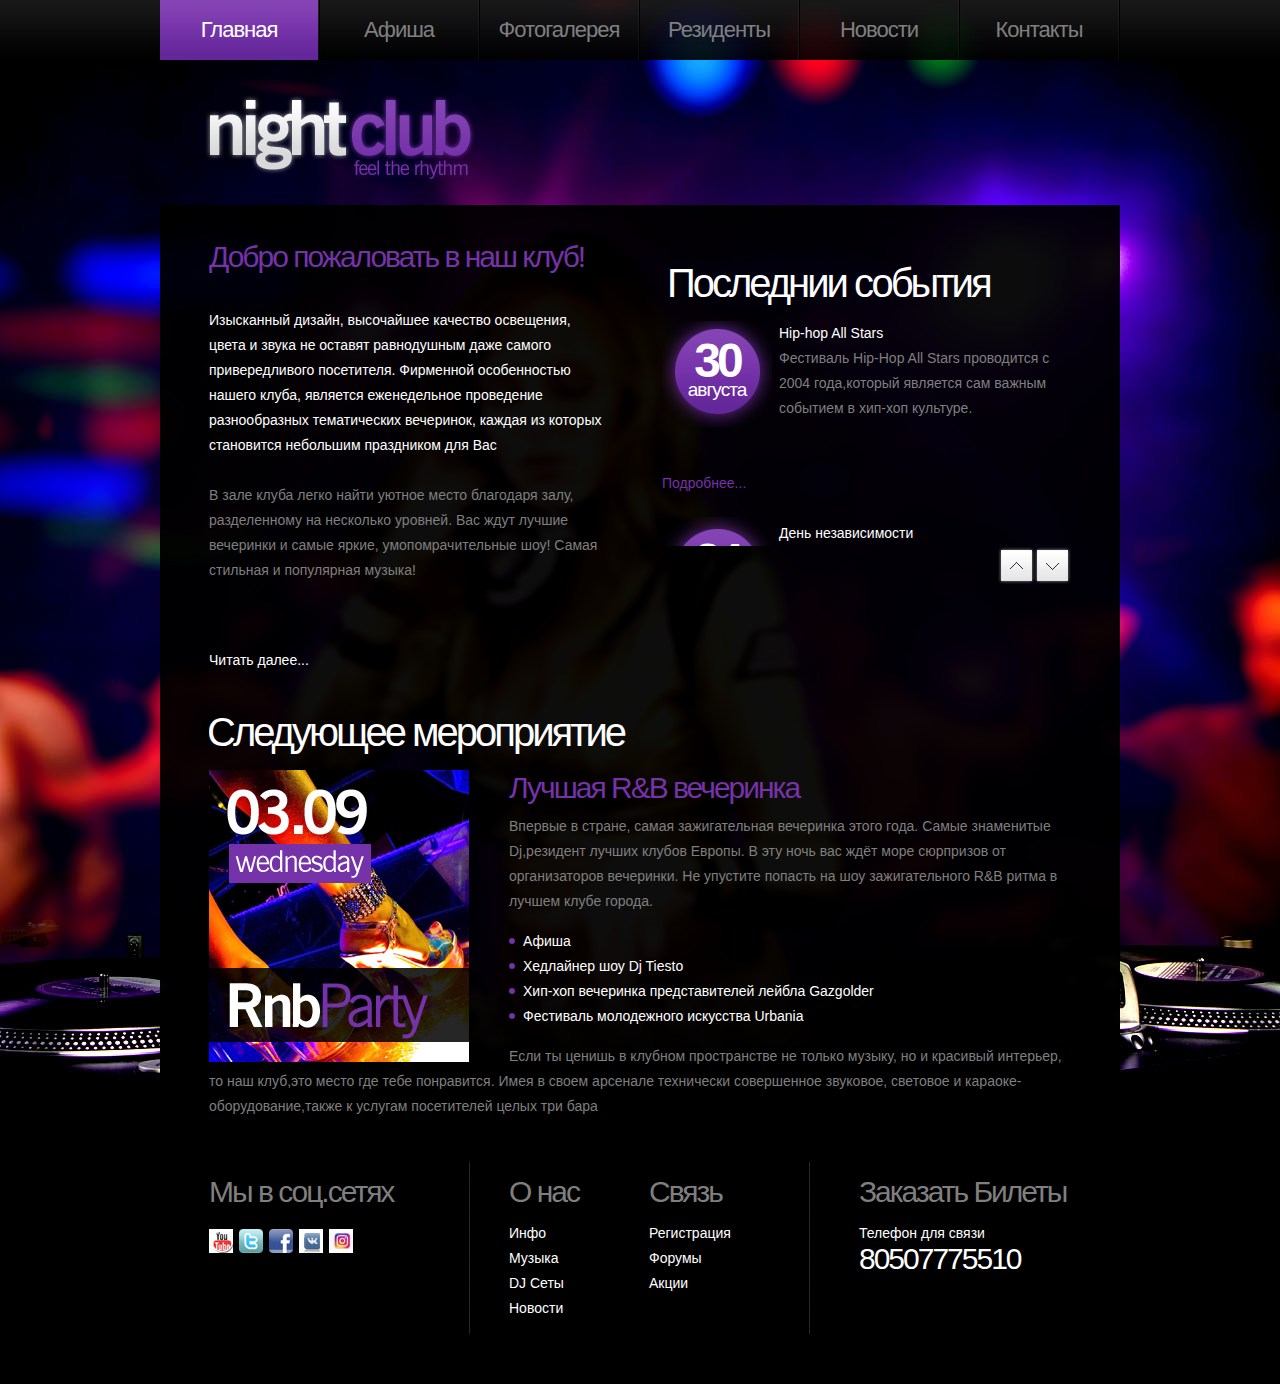
<file: index.html>
<!DOCTYPE html>
<html lang="en">
<head>
<title>Nightclub</title>
<meta charset="utf-8">
<link rel="stylesheet" href="css/reset.css" type="text/css" media="all">
<link rel="stylesheet" href="css/layout.css" type="text/css" media="all">
<link rel="stylesheet" href="css/style.css" type="text/css" media="all">
 <script src="js/jquery-1.6.js" ></script>
<script src="js/jcarousellite.js"></script>
<script src="js/jquery.easing.1.3.js"></script>
<script src="js/jquery.mousewheel.js"></script>
<script src="js/atooltip.jquery.js"></script>
<!--[if lt IE 9]>
<script src="js/html5.js"></script>
<link rel="stylesheet" href="css/ie.css" type="text/css" media="all">
<![endif]-->
</head>
<body id="page1">
<div class="bg1">
  <div class="main">
    <!--header -->
    <header>
      <nav>
        <ul id="menu">
          <li class="active"><a href="index.html">Главная</a></li>
          <li><a href="parties.html">Афиша</a></li>
          <li><a href="gallery.html">Фотогалерея</a></li>
          <li><a href="residents.html">Резиденты</a></li>
          <li><a href="news.html">Новости</a></li>
          <li><a href="contacts.html">Контакты</a></li>
        </ul>
      </nav>
      <h1><a href="index.html" id="logo">Nightclub feel the rhythm</a></h1>
    </header>
    <!--header end-->
    <div class="box">
      <!--content -->
      <article id="content">
        <div class="wrapper pad_bot1">
          <section class="col1">
            <h3 id="welcom">Добро пожаловать в наш клуб!</h3></p>
            <p class="color1">Изысканный дизайн, высочайшее качество освещения, цвета и звука не оставят равнодушным даже самого привередливого посетителя.
      Фирменной особенностью нашего клуба, является еженедельное проведение разнообразных тематических вечеринок, каждая из которых становится небольшим праздником для Вас</p>
            <p class="pad_bot1">В зале клуба легко найти уютное место благодаря залу, разделенному на несколько уровней.
               Вас ждут лучшие вечеринки и самые яркие, умопомрачительные шоу! Самая стильная и популярная музыка!
              <p class="all"> </p></p>
          <a href="#" class="link1" >Читать далее... </a> </section>
          <section class="col1 pad_left1">
            <h2> Последнии события</h2>
            <div id="gallery1">
              <ul>
                <li> <span class="dropcap_1">30<span>августа</span></span>
                  <p><span class="color1">Hip-hop All Stars</span><br>
                Фестиваль Hip-Hop All Stars проводится с 2004 года,который является сам важным событием в хип-хоп культуре.<br>
                  <p class="lk2"></p>
              <a href="#" class="link2">Подробнее...</a></p>
                </li>
                <li> <span class="dropcap_1">24<span>августа</span></span>
                  <p><span class="color1">День независимости</span><br>
                    Государственный праздник,который положил начало создания нового государства. <br>
                 <p class="lk3"></p>
                    <a href="#" class="link3" style="color:#7532a9">Подробнее...</a></p>
                </li>
              </ul>
            </div>
            <a href="#" class="next"></a> <a href="#" class="prev"></a> </section>
        </div>
        <div class="wrapper">
          <h2>Следующее мероприятие</h2>
          <div class="wrapper">
            <figure class="left marg_right1"><a href="#"><img src="images/banner1.jpg" alt=""></a></figure>
            <h3>Лучшая R&B вечеринка</h3>
         <p class="pad_bot1">Впервые в стране, самая зажигательная вечеринка этого года. Самые знаменитые Dj,резидент лучших клубов Европы.
            В эту ночь вас ждёт море сюрпризов от организаторов вечеринки. Не упустите попасть на шоу зажигательного R&B ритма в лучшем клубе города.</p>
            <ul class="list1 pad_bot1">
              <li><a href="parties.html">Афиша</a></li>
              <li><a href="https://www.tiesto.com/">Хедлайнер шоу Dj Tiesto</a></li>
              <li><a href="http://gazgolder.com/">Хип-хоп вечеринка представителей лейбла Gazgolder </a></li>
               <li><a href="#">Фестиваль молодежного искусства Urbania</a></li>

            </ul>
            <p> Если ты ценишь в клубном пространстве не только музыку, но и красивый интерьер, то наш клуб,это место где тебе понравится.
              Имея в своем арсенале технически совершенное звуковое, световое и караоке-оборудование,также к услугам посетителей целых три бара</p>
          </div>
        </div>
      </article>
      <!--content end-->
      <!--footer -->
      <footer>
        <div class="line1">
          <div class="line2 wrapper">
            <div class="icons">
              <h4>Мы в соц.сетях</h4>
              <ul id="icons">
                <li><a href="https://www.youtube.com/" class="normaltip"><img src="images/icons2.jpg" alt=""></a></li>
                <li><a href="https://twitter.com/" class="normaltip"><img src="images/icon3.jpg" alt=""></a></li>
                <li><a href="https://www.facebook.com/" class="normaltip"><img src="images/icon4.jpg" alt=""></a></li>
                <li><a href="https://vk.com/" class="normaltip"><img src="images/vk.jpg" alt=""></a></li>
                <li><a href="https://www.instagram.com/" class="normaltip"><img src="images/inst.jpg" alt=""></a></li>
              </ul>
              <!-- {%FOOTER_LINK} -->
            </div>
            <div class="info">
              <h4>О нас </h4>
              <ul>
                <li><a href="#">Инфо</a></li>
                <li><a href="#">Музыка</a></li>
                <li><a href="#">DJ Сеты</a></li>
                <li><a href="news.html">Новости</a></li>
              </ul>
            </div>
            <div class="info">
              <h4>Связь</h4>
              <ul>
                <li><a href="contacts.html">Регистрация</a></li>
                <li><a href="#">Форумы</a></li>
                <li><a href="#">Акции</a></li>
              </ul>
            </div>
            <div class="phone">
              <h4>Заказать Билеты</h4>
              <p>Телефон для связи<span>80507775510</span></p>
            </div>
          </div>
        </div>
      </footer>
      <!--footer end-->
    </div>
  </div>
</div>
<script>
  // javascript bilding  jCarouselLite
$(document).ready(function () {
    //gallery
    $("#gallery1").jCarouselLite({
        btnNext: ".next",
        btnPrev: ".prev",
        mouseWheel: true,
        vertical: true,
        circular: true,
        visible: 2,
        speed: 600,
        easing: 'easeOutCirc'
    });
})
$(function(){
    $(".link1").click(function() {
        $(".all").append('<p> Наше заведение являеться членом международной ассоциации ночных клубов и развлекательных центров !' +
      'Лучшие бармены - призеры международных чемпионатов барменского искусства. Изысканные настоящие восточные кальяны.</p>');
        return false;
    });
});
$(function(){
    $(".link1").click(function() {
        $(".link1").hide();
    });
});
$(function(){
    $(".link2").click(function() {
        $(".lk2").append('<p> В разные годы на фестивале выступали,группы Ю.Г.,Каста ' +
       ' Krec,Баста. Именно там перед большой публикой впервые выступили Рем Дигга и ОУ74.</p>');
        return false;
    });
});
$(function(){
    $(".link2").click(function() {
        $(".link2").hide();
    });
});

$(function(){
    $(".link3").click(function() {
        $(".lk3").append('<p> В День независимости традиционно проходит множество торжественных и массовых праздничных мероприятий</p>');
        return false;
    });
});
$(function(){
    $(".link3").click(function() {
        $(".link3").hide();
    });
});


</script>
</body>
</html>
</file>
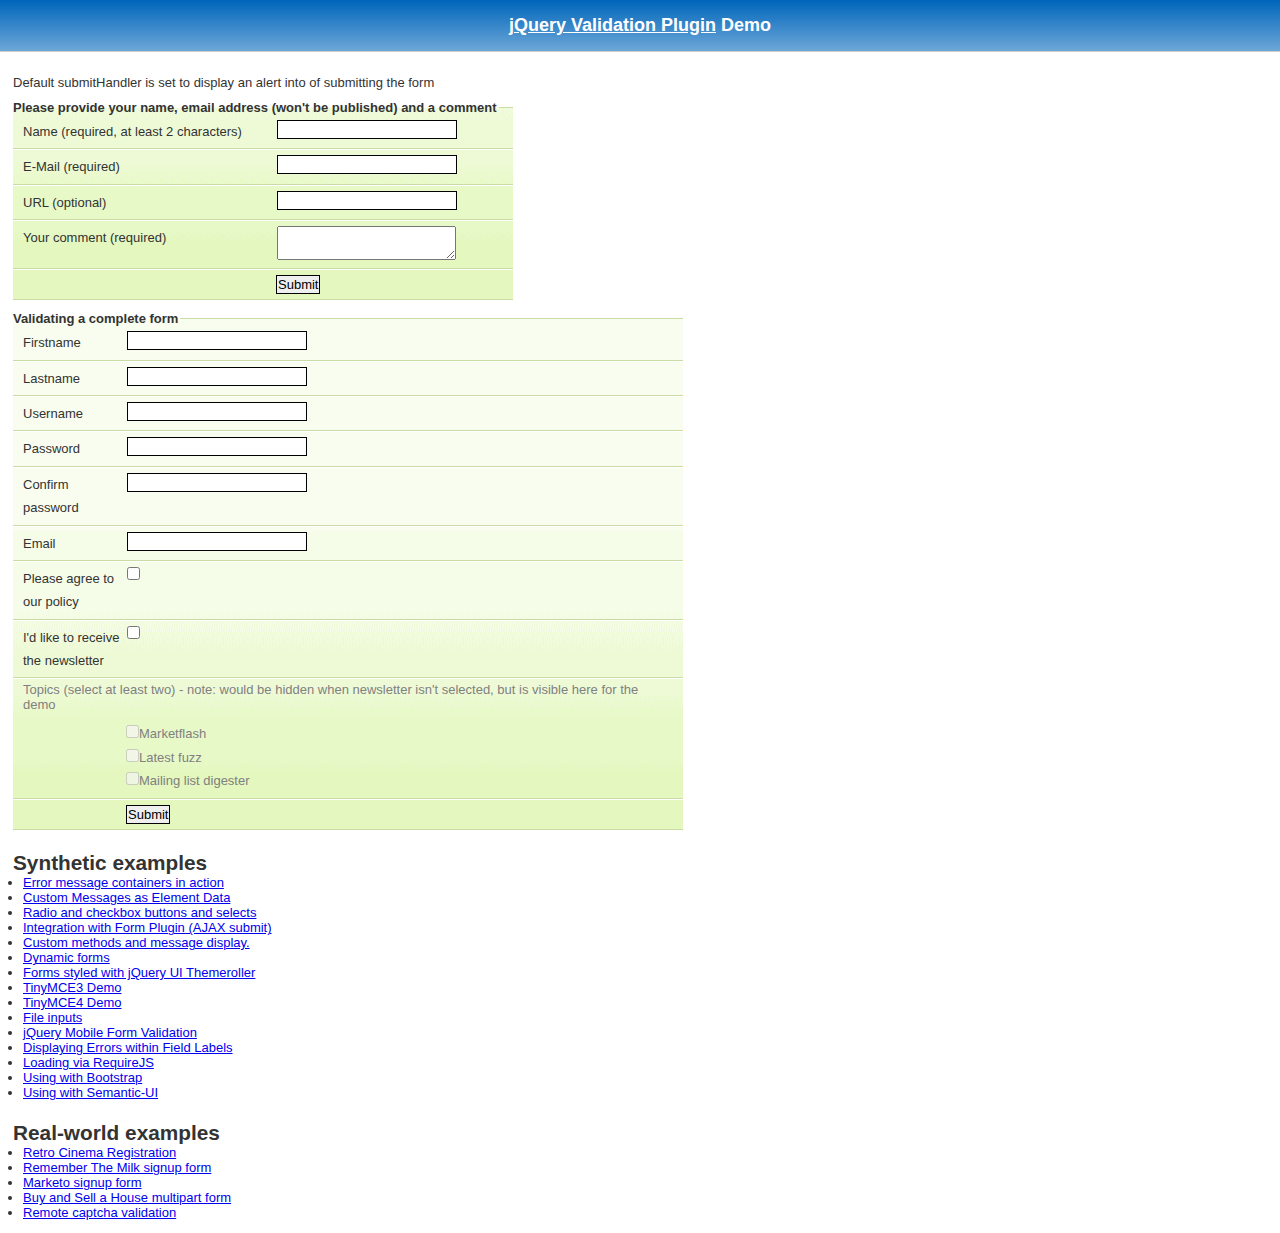
<file: public/demo/index.html>
<!DOCTYPE html>
<html lang="en">
<head>
	<meta charset="utf-8">
	<title>jQuery validation plug-in - main demo</title>
	<link rel="stylesheet" href="css/screen.css">
	<script src="../lib/jquery.js"></script>
	<script src="../dist/jquery.validate.js"></script>
	<script>
	$.validator.setDefaults({
		submitHandler: function() {
			alert("submitted!");
		}
	});

	$().ready(function() {
		// validate the comment form when it is submitted
		$("#commentForm").validate();

		// validate signup form on keyup and submit
		$("#signupForm").validate({
			rules: {
				firstname: "required",
				lastname: "required",
				username: {
					required: true,
					minlength: 2
				},
				password: {
					required: true,
					minlength: 5
				},
				confirm_password: {
					required: true,
					minlength: 5,
					equalTo: "#password"
				},
				email: {
					required: true,
					email: true
				},
				topic: {
					required: "#newsletter:checked",
					minlength: 2
				},
				agree: "required"
			},
			messages: {
				firstname: "Please enter your firstname",
				lastname: "Please enter your lastname",
				username: {
					required: "Please enter a username",
					minlength: "Your username must consist of at least 2 characters"
				},
				password: {
					required: "Please provide a password",
					minlength: "Your password must be at least 5 characters long"
				},
				confirm_password: {
					required: "Please provide a password",
					minlength: "Your password must be at least 5 characters long",
					equalTo: "Please enter the same password as above"
				},
				email: "Please enter a valid email address",
				agree: "Please accept our policy",
				topic: "Please select at least 2 topics"
			}
		});

		// propose username by combining first- and lastname
		$("#username").focus(function() {
			var firstname = $("#firstname").val();
			var lastname = $("#lastname").val();
			if (firstname && lastname && !this.value) {
				this.value = firstname + "." + lastname;
			}
		});

		//code to hide topic selection, disable for demo
		var newsletter = $("#newsletter");
		// newsletter topics are optional, hide at first
		var inital = newsletter.is(":checked");
		var topics = $("#newsletter_topics")[inital ? "removeClass" : "addClass"]("gray");
		var topicInputs = topics.find("input").attr("disabled", !inital);
		// show when newsletter is checked
		newsletter.click(function() {
			topics[this.checked ? "removeClass" : "addClass"]("gray");
			topicInputs.attr("disabled", !this.checked);
		});
	});
	</script>
	<style>
	#commentForm {
		width: 500px;
	}
	#commentForm label {
		width: 250px;
	}
	#commentForm label.error, #commentForm input.submit {
		margin-left: 253px;
	}
	#signupForm {
		width: 670px;
	}
	#signupForm label.error {
		margin-left: 10px;
		width: auto;
		display: inline;
	}
	#newsletter_topics label.error {
		display: none;
		margin-left: 103px;
	}
	</style>
</head>
<body>
<h1 id="banner"><a href="http://jqueryvalidation.org/">jQuery Validation Plugin</a> Demo</h1>
<div id="main">
	<p>Default submitHandler is set to display an alert into of submitting the form</p>
	<form class="cmxform" id="commentForm" method="get" action="">
		<fieldset>
			<legend>Please provide your name, email address (won't be published) and a comment</legend>
			<p>
				<label for="cname">Name (required, at least 2 characters)</label>
				<input id="cname" name="name" minlength="2" type="text" required>
			</p>
			<p>
				<label for="cemail">E-Mail (required)</label>
				<input id="cemail" type="email" name="email" required>
			</p>
			<p>
				<label for="curl">URL (optional)</label>
				<input id="curl" type="url" name="url">
			</p>
			<p>
				<label for="ccomment">Your comment (required)</label>
				<textarea id="ccomment" name="comment" required></textarea>
			</p>
			<p>
				<input class="submit" type="submit" value="Submit">
			</p>
		</fieldset>
	</form>
	<form class="cmxform" id="signupForm" method="get" action="">
		<fieldset>
			<legend>Validating a complete form</legend>
			<p>
				<label for="firstname">Firstname</label>
				<input id="firstname" name="firstname" type="text">
			</p>
			<p>
				<label for="lastname">Lastname</label>
				<input id="lastname" name="lastname" type="text">
			</p>
			<p>
				<label for="username">Username</label>
				<input id="username" name="username" type="text">
			</p>
			<p>
				<label for="password">Password</label>
				<input id="password" name="password" type="password">
			</p>
			<p>
				<label for="confirm_password">Confirm password</label>
				<input id="confirm_password" name="confirm_password" type="password">
			</p>
			<p>
				<label for="email">Email</label>
				<input id="email" name="email" type="email">
			</p>
			<p>
				<label for="agree">Please agree to our policy</label>
				<input type="checkbox" class="checkbox" id="agree" name="agree">
			</p>
			<p>
				<label for="newsletter">I'd like to receive the newsletter</label>
				<input type="checkbox" class="checkbox" id="newsletter" name="newsletter">
			</p>
			<fieldset id="newsletter_topics">
				<legend>Topics (select at least two) - note: would be hidden when newsletter isn't selected, but is visible here for the demo</legend>
				<label for="topic_marketflash">
					<input type="checkbox" id="topic_marketflash" value="marketflash" name="topic">Marketflash
				</label>
				<label for="topic_fuzz">
					<input type="checkbox" id="topic_fuzz" value="fuzz" name="topic">Latest fuzz
				</label>
				<label for="topic_digester">
					<input type="checkbox" id="topic_digester" value="digester" name="topic">Mailing list digester
				</label>
				<label for="topic" class="error">Please select at least two topics you'd like to receive.</label>
			</fieldset>
			<p>
				<input class="submit" type="submit" value="Submit">
			</p>
		</fieldset>
	</form>
	<h3>Synthetic examples</h3>
	<ul>
		<li><a href="errorcontainer-demo.html">Error message containers in action</a>
		</li>
		<li><a href="custom-messages-data-demo.html">Custom Messages as Element Data</a>
		</li>
		<li><a href="radio-checkbox-select-demo.html">Radio and checkbox buttons and selects</a>
		</li>
		<li><a href="ajaxSubmit-integration-demo.html">Integration with Form Plugin (AJAX submit)</a>
		</li>
		<li><a href="custom-methods-demo.html">Custom methods and message display.</a>
		</li>
		<li><a href="dynamic-totals.html">Dynamic forms</a>
		</li>
		<li><a href="themerollered.html">Forms styled with jQuery UI Themeroller</a>
		</li>
		<li><a href="tinymce/">TinyMCE3 Demo</a>
		</li>
		<li><a href="tinymce4/">TinyMCE4 Demo</a>
		</li>
		<li><a href="file_input.html">File inputs</a>
		</li>
		<li><a href="jquerymobile.html">jQuery Mobile Form Validation</a>
		</li>
		<li><a href="errors-within-labels.html">Displaying Errors within Field Labels</a>
		</li>
		<li><a href="requirejs/index.html">Loading via RequireJS</a>
		</li>
		<li><a href="bootstrap/index.html">Using with Bootstrap</a>
		</li>
		<li><a href="semantic-ui/index.html">Using with Semantic-UI</a>
		</li>
	</ul>
	<h3>Real-world examples</h3>
	<ul>
		<li><a href="cinema/">Retro Cinema Registration</a></li>
		<li><a href="milk/">Remember The Milk signup form</a></li>
		<li><a href="marketo/">Marketo signup form</a></li>
		<li><a href="multipart/">Buy and Sell a House multipart form</a></li>
		<li><a href="captcha/">Remote captcha validation</a></li>
	</ul>
</div>
</body>
</html>
</file>
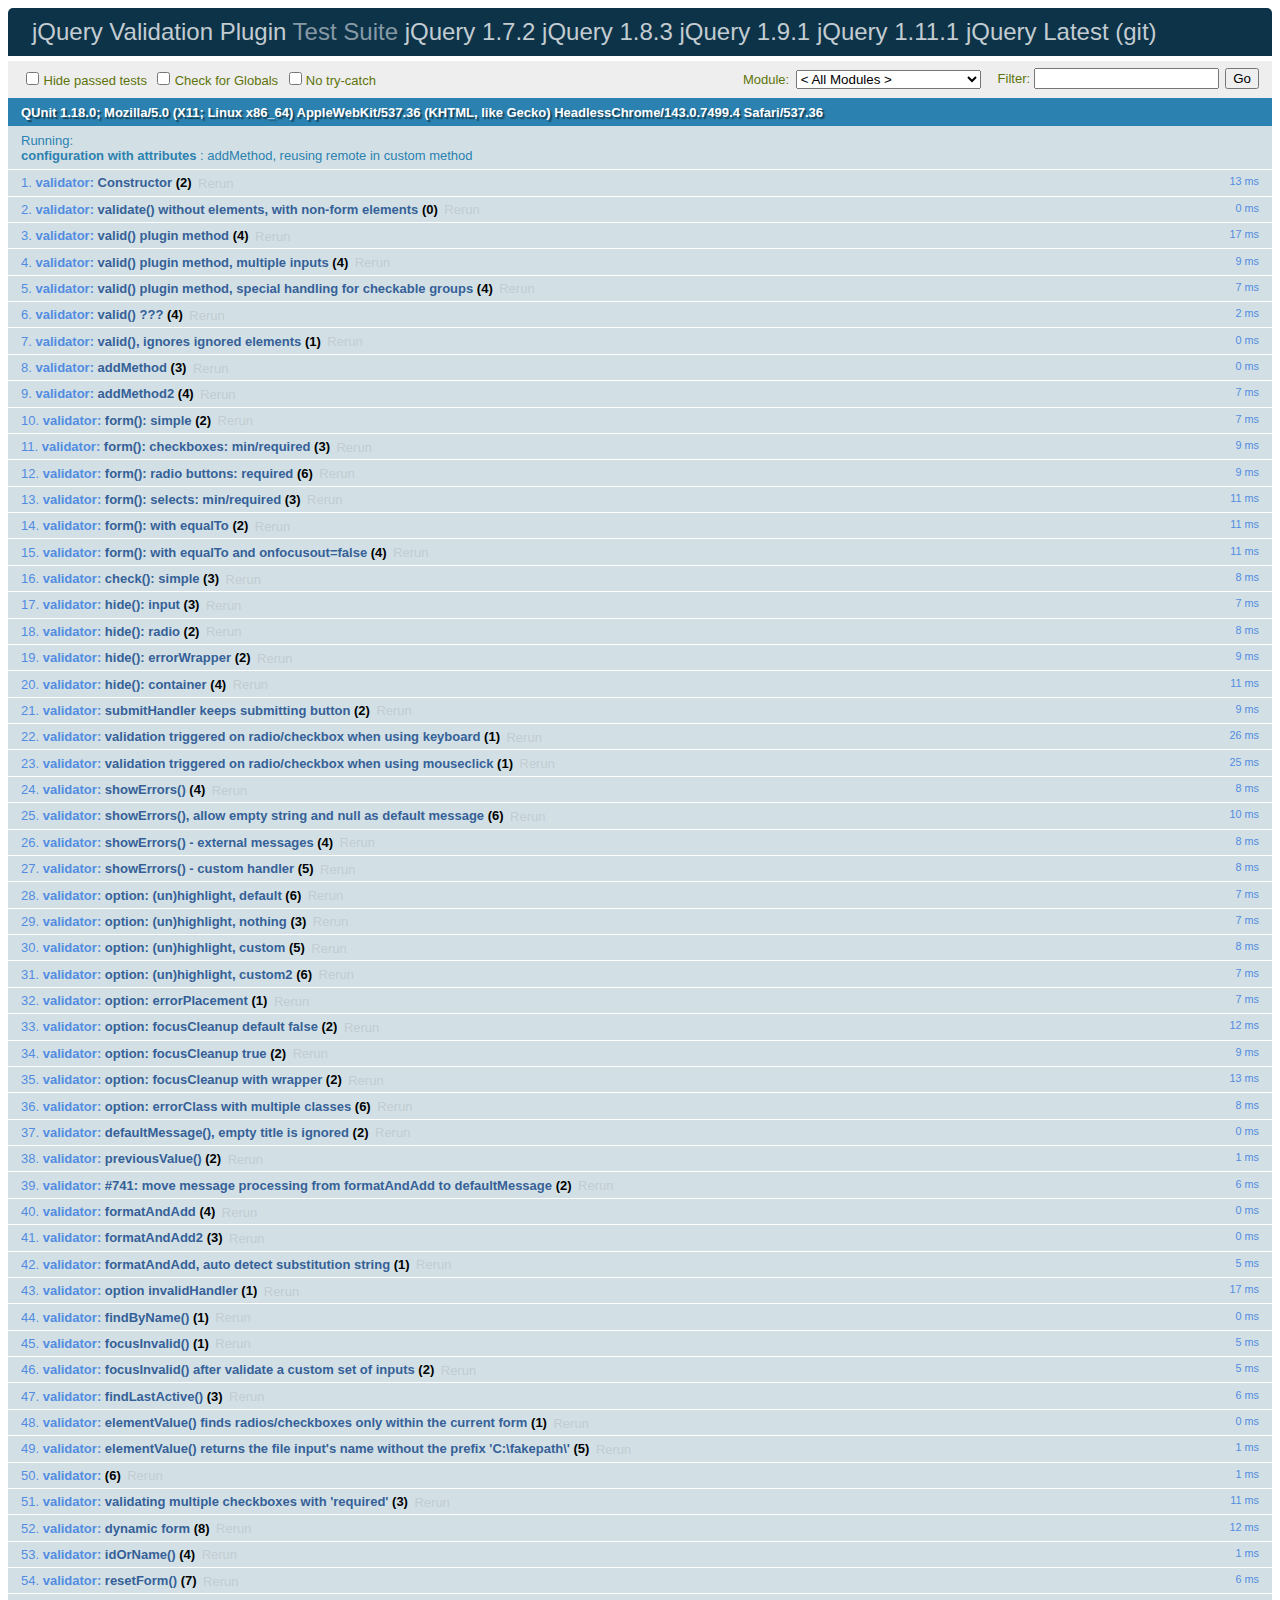
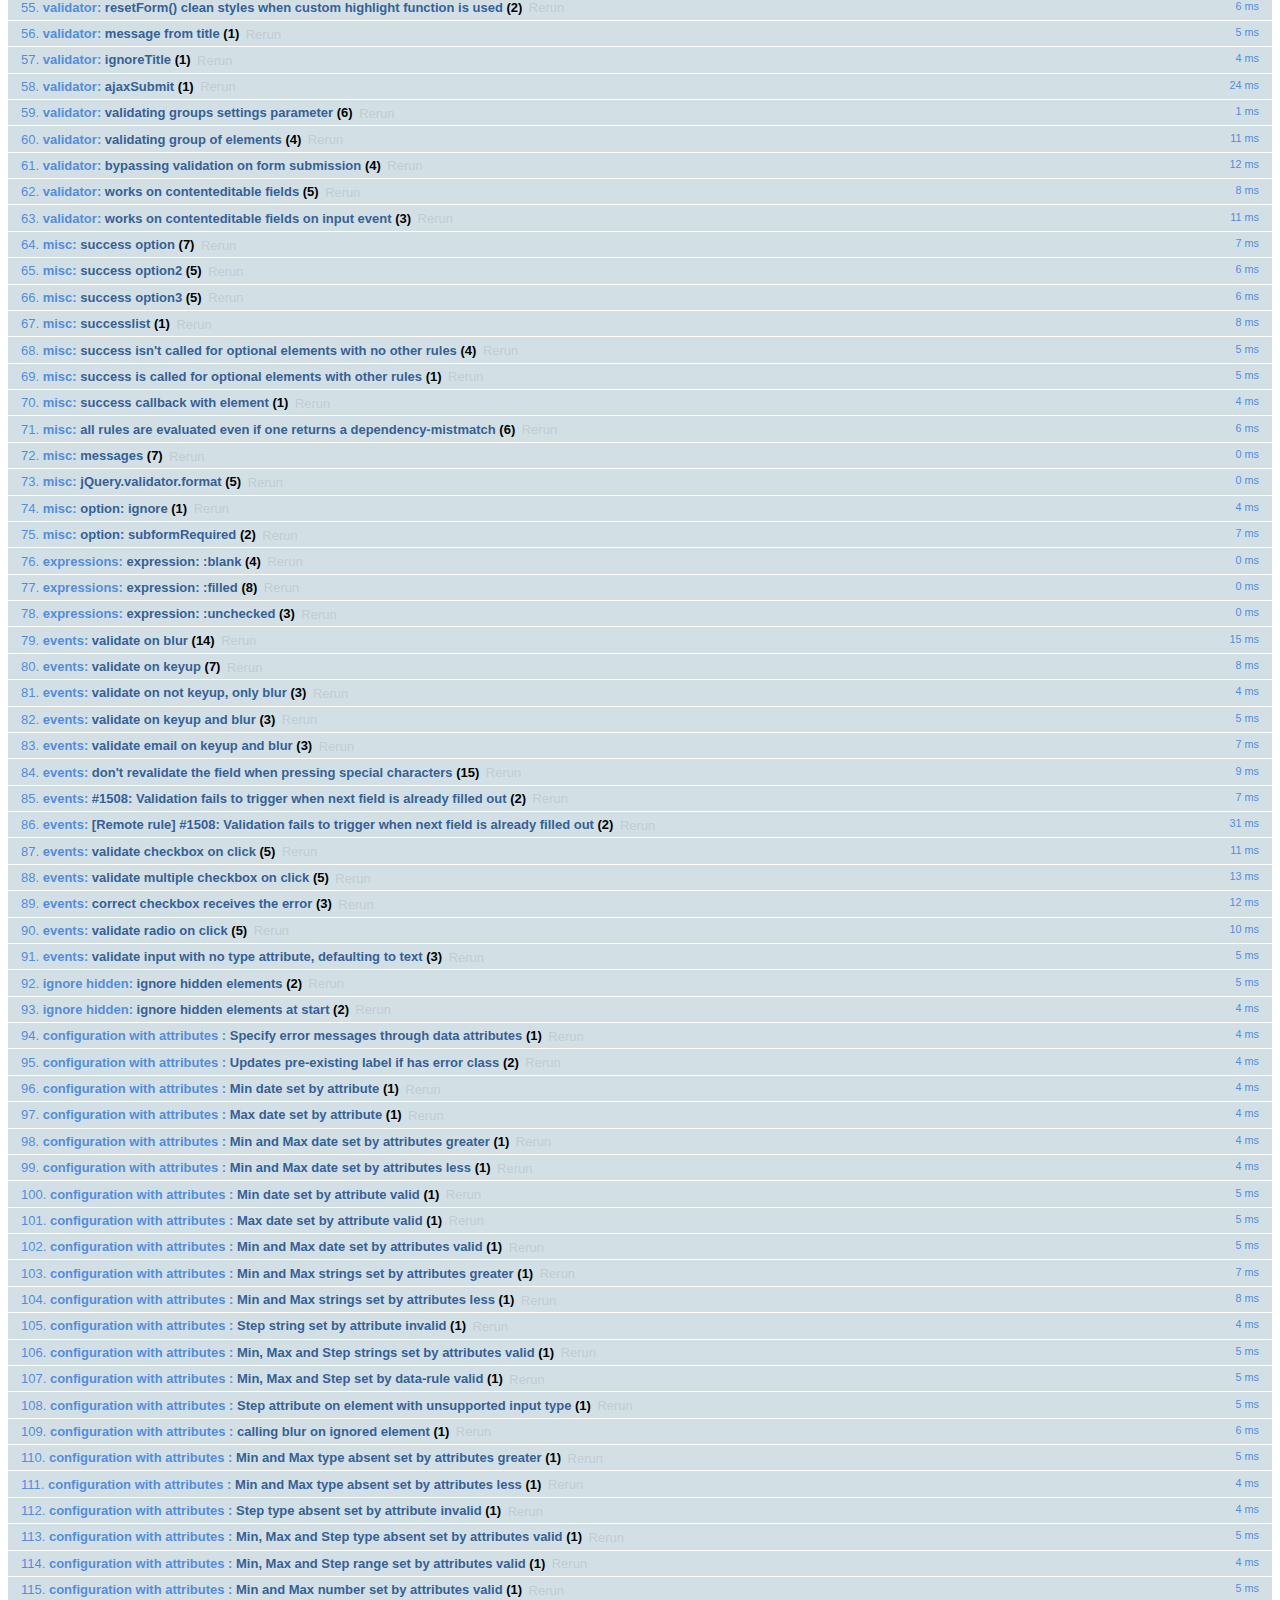
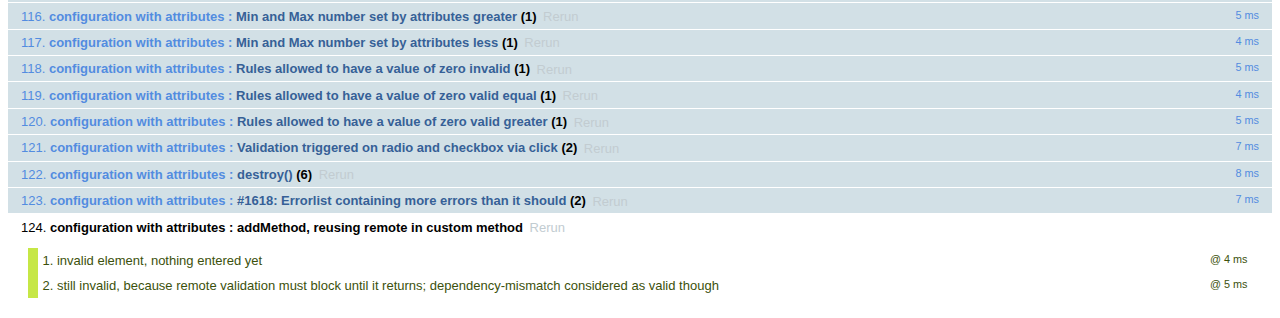
<file: public/test/index.html>
<!DOCTYPE html>
<html id="html">
<head>
	<meta charset="utf-8">
	<title>jQuery - Validation Test Suite</title>
	<link rel="stylesheet" href="qunit/qunit.css">
	<script src="../lib/jquery.js"></script>
	<script src="../lib/jquery.simulate.js"></script>
	<script src="../lib/jquery.form.js"></script>
	<script src="qunit/qunit.js"></script>
	<script src="../lib/jquery.mockjax.js"></script>
	<script src="../dist/jquery.validate.js"></script>
	<script src="../dist/additional-methods.js"></script>
	<script src="test.js"></script>
	<script src="rules.js"></script>
	<script src="messages.js"></script>
	<script src="methods.js"></script>
	<script src="additional/creditcard.js"></script>
	<script src="aria.js"></script>
	<script src="error-placement.js"></script>
</head>
<body id="body">
<h1 id="qunit-header">
	<a href="http://jqueryvalidation.org/">jQuery Validation Plugin</a> Test Suite
	<a href="?jquery=1.7.2">jQuery 1.7.2</a>
	<a href="?jquery=1.8.3">jQuery 1.8.3</a>
	<a href="?jquery=1.9.1">jQuery 1.9.1</a>
	<a href="?jquery=1.11.1">jQuery 1.11.1</a>
	<a href="?jquery=git">jQuery Latest (git)</a>
</h1>
<div>
</div>
<h2 id="qunit-banner"></h2>
<div id="qunit-testrunner-toolbar"></div>
<h2 id="qunit-userAgent"></h2>
<ol id="qunit-tests"></ol>
<!-- Test HTML -->
<div id="other" style="display:none;">
	<input type="password" name="pw1" id="pw1" value="engfeh">
	<input type="password" name="pw2" id="pw2" value="">
</div>
<div id="qunit-fixture">
	<p id="firstp">See <a id="simon1" href="http://simon.incutio.com/archive/2003/03/25/#getElementsBySelector" rel="bookmark">this blog entry</a> for more information.</p>
	<p id="ap">
		Here are some links in a normal paragraph: <a id="google" href="http://www.google.com/" title="Google!">Google</a>,
		<a id="groups" href="http://groups.google.com/">Google Groups</a>. This link has
		<code><a href="#" id="anchor1">class="blog"</a>
		</code>:
		<a href="http://diveintomark.org/" class="blog" hreflang="en" id="mark">diveintomark</a>
	</p>
	<div id="foo">
		<p id="sndp">Everything inside the red border is inside a div with
			<code>id="foo"</code>.</p>
		<p lang="en" id="en">This is a normal link: <a id="yahoo" href="http://www.yahoo.com/" class="blogTest">Yahoo</a>
		</p>
		<p id="sap">This link has
			<code><a href="#2" id="anchor2">class="blog"</a>
			</code>: <a href="http://simon.incutio.com/" class="blog link" id="simon">Simon Willison's Weblog</a>
		</p>
	</div>
	<p id="first">Try them out:</p>
	<ul id="firstUL"></ul>
	<ol id="empty"></ol>
	<form id="testForm1">
		<input type="text" data-rule-required="true" data-rule-minlength="2" title="buga" name="firstname" id="firstname">
		<label id="errorFirstname" for="firstname" class="error">error for firstname</label>
		<input type="text" data-rule-required="true" title="buga" name="lastname" id="lastname">
		<input type="text" data-rule-required="true" title="something" name="something" id="something" value="something">
	</form>
	<form id="testForm1clean">
		<input title="buga" name="firstnamec" id="firstnamec">
		<label id="errorFirstnamec" for="firstnamec" class="error">error for firstname</label>
		<input title="buga" name="lastname" id="lastnamec">
		<input name="username" id="usernamec">
		<input id="urlc" type="text" name="urlc">
	</form>
	<form id="userForm">
		<input type="text" data-rule-required="true" name="username" id="username">
		<input type="submit" name="submitButton" value="submitButtonValue">
	</form>
	<form id="signupForm" action="form.php">
		<input id="user" name="user" title="Please enter your username (at least 3 characters)" data-rule-required="true" data-rule-minlength="3">
		<input type="password" name="password" id="password" data-rule-required="true" data-rule-minlength="5">
	</form>
	<form id="testForm2">
		<input data-rule-required="true" type="radio" name="agree" id="agb">
		<label for="agree" id="agreeLabel" class="xerror">error for agb</label>
	</form>
	<form id="testForm3">
		<select data-rule-required="true" name="meal" id="meal">
			<option value="">Please select...</option>
			<option value="1">Food</option>
			<option value="2">Milk</option>
		</select>
	</form>
	<div class="error" id="errorContainer">
		<ul>
			<li class="error" id="errorWrapper">
				<label for="meal" id="mealLabel" class="error">error for meal</label>
			</li>
		</ul>
	</div>
	<form id="testForm4">
		<input data-rule-foo="true" name="f1" id="f1">
		<input data-rule-bar="true" name="f2" id="f2">
	</form>
	<form id="testForm5">
		<input data-rule-equalto="#x2" value="x" name="x1" id="x1">
		<input data-rule-equalto="#x1" value="y" name="x2" id="x2">
	</form>
	<form id="testForm6">
		<input data-rule-required="true" data-rule-minlength="2" type="checkbox" name="check" id="form6check1">
		<input type="checkbox" name="check" id="form6check2">
	</form>
	<form id="testForm7">
		<select data-rule-required="true" data-rule-minlength="2" name="selectf7" id="selectf7" multiple="multiple">
			<option id="optionxa" value="0">0</option>
			<option id="optionxb" value="1">1</option>
			<option id="optionxc" value="2">2</option>
			<option id="optionxd" value="3">3</option>
		</select>
	</form>
	<form id="dateRangeForm">
		<input id="fromDate" name="fromDate" class="requiredDateRange" value="x">
		<input id="toDate" name="toDate" class="requiredDateRange" value="y">
		<span class="errorContainer"></span>
	</form>
	<form id="testForm8">
		<input id="form8input" data-rule-required="true" data-rule-number="true" data-rule-rangelength="2,8" name="abc">
		<input type="radio" name="radio1">
	</form>
	<form id="testForm9">
		<input id="testEmail9" data-rule-required="true" data-rule-email="true" data-msg-required="required" data-msg-email="email">
		<input id="testGeneric9" data-rule-required="true" data-rule-email="true" data-msg="generic" data-msg-email="email">
	</form>
	<form id="testForm10">
		<input type="radio" name="testForm10Radio" value="1" id="testForm10Radio1">
		<input type="radio" name="testForm10Radio" value="2" id="testForm10Radio2">
	</form>
	<form id="testForm11">
		<!-- HTML5 -->
		<input required type="text" name="testForm11Text" id="testForm11text1">
	</form>
	<form id="testForm12">
		<!-- empty "type" attribute -->
		<input name="testForm12text" id="testForm12text" data-rule-required="true">
	</form>
	<form id="testForm13">
		<select id="cars-select" name="cars" title="Please select at least two cars, but no more than three" required rangelength="[2,3]" multiple="multiple">
			<option value="m_sl">Mercedes SL</option>
			<option value="o_c">Opel Corsa</option>
			<option value="vw_p">VW Polo</option>
			<option value="t_s">Titanic Skoda</option>
		</select>
	</form>
	<form id="testForm14">
		<!-- test existing "label" error holder -->
		<input name="testForm14text" id="testForm14text" data-rule-required="true" data-msg="required">
		<label for="testForm14text" class="error"></label>
	</form>
	<form id="testForm16">
		<!-- test existing "label" attribute -->
		<input name="testForm16text" id="testForm16text" data-rule-required="true" data-msg="missing">
		<label for="testForm16text" class="title">Field Label</label>
	</form>
	<form id="testForm15">
		<!-- test existing non-label error holder -->
		<input name="testForm15text" id="testForm15text" data-rule-required="true" data-msg="required" aria-describedby="testForm15text-error">
		<span id="testForm15text-error" class="error"></span>
	</form>
	<form id="testForm17">
		<!-- test existing non-error aria-describedby -->
		<label for="testForm17text">My Label</label>
		<input name="testForm17text" id="testForm17text" data-rule-required="true" data-msg="required" aria-describedby="testForm17text-description">
		<span id="testForm17text-description">This is where you enter your data</span>
	</form>
	<form id="testForm18">
		<!-- test id/name containing brackets -->
		<input name="testForm18[text]" id="testForm18[text]" required>
	</form>
	<form id="testForm19">
		<!-- test id/name containing $ -->
		<input name="testForm19$text" id="testForm19$text" required>
	</form>
	<form id="dataMessages">
		<input name="dataMessagesName" id="dataMessagesName" class="required" data-msg-required="You must enter a value here">
	</form>
	<div id="simplecontainer">
		<h3></h3>
	</div>
	<div id="container" style="min-height:1px"></div>
	<ol id="labelcontainer"></ol>
	<form id="elementsOrder">
		<select class="required" name="order1" id="order1">
			<option value="">none</option>
		</select>
		<input class="required" name="order2" id="order2">
		<input class="required" name="order3" type="checkbox" id="order3">
		<input class="required" name="order4" id="order4">
		<input class="required" name="order5" type="radio" id="order5">
		<input class="required" name="order6" id="order6">
		<ul id="orderContainer">
		</ul>
	</form>
	<form id="form" action="formaction">
		<input type="text" name="action" value="Test" id="text1">
		<input type="text" name="text2" value="" id="text1b">
		<input type="text" name="text2" value="T " id="text1c">
		<input type="text" name="text2" value="T" id="text2">
		<input type="text" name="text2" value="TestTestTest" id="text3">
		<input type="text" name="action" value="0" id="value1">
		<input type="text" name="text2" value="10" id="value2">
		<input type="text" name="text2" value="1000" id="value3">
		<input type="text" name="text2" value="0.00125" id="value4">
		<input type="radio" name="radio1" id="radio1">
		<input type="radio" name="radio1" id="radio1a">
		<input type="radio" name="radio2" id="radio2" checked="checked">
		<input type="radio" name="radio" id="radio3">
		<input type="radio" name="radio" id="radio4" checked="checked">
		<input type="checkbox" name="check" id="check1" checked="checked">
		<input type="checkbox" name="check" id="check1b">
		<input type="checkbox" name="check2" id="check2">
		<input type="checkbox" name="check3" id="check3" checked="checked">
		<input type="checkbox" name="check3" checked="checked">
		<input type="checkbox" name="check3" checked="checked">
		<input type="checkbox" name="check3" checked="checked">
		<input type="checkbox" name="check3" checked="checked">
		<input type="hidden" name="hidden" id="hidden1">
		<input type="text" style="display:none;" name="foo[bar]" id="hidden2">
		<input type="text" readonly="readonly" id="name" name="name" value="name">
		<button name="button">Button</button>
		<textarea id="area1" name="area1">foobar</textarea>
		<textarea id="area2" name="area2"></textarea>
		<select name="select1" id="select1">
			<option id="option1a" value="">Nothing</option>
			<option id="option1b" value="1">1</option>
			<option id="option1c" value="2">2</option>
			<option id="option1d" value="3">3</option>
		</select>
		<select name="select2" id="select2">
			<option id="option2a" value="">Nothing</option>
			<option id="option2b" value="1">1</option>
			<option id="option2c" value="2">2</option>
			<option id="option2d" selected="selected" value="3">3</option>
		</select>
		<select name="select3" id="select3" multiple="multiple">
			<option id="option3a" value="">Nothing</option>
			<option id="option3b" selected="selected" value="1">1</option>
			<option id="option3c" selected="selected" value="2">2</option>
			<option id="option3d" value="3">3</option>
		</select>
		<select name="select4" id="select4" multiple="multiple">
			<option id="option4a" selected="selected" value="1">1</option>
			<option id="option4b" selected="selected" value="2">2</option>
			<option id="option4c" selected="selected" value="3">3</option>
			<option id="option4d" selected="selected" value="4">4</option>
			<option id="option4e" selected="selected" value="5">5</option>
		</select>
		<select name="select5" id="select5" multiple="multiple">
			<option id="option5a" value="0">0</option>
			<option id="option5b" value="1">1</option>
			<option id="option5c" value="2">2</option>
			<option id="option5d" value="3">3</option>
		</select>
	</form>
	<form id="v2">
		<input id="v2-i1" name="v2-i1" class="required">
		<input id="v2-i2" name="v2-i2" class="required email">
		<input id="v2-i3" name="v2-i3" class="url">
		<input id="v2-i4" name="v2-i4" class="required" minlength="2">
		<input id="v2-i5" name="v2-i5" class="required" minlength="2" maxlength="5" customMethod1="123">
		<input id="v2-i6" name="v2-i6" class="required customMethod2" data-rule-maxlength="5" data-rule-minlength="2">
		<input id="v2-i7" name="v2-i7">
	</form>
	<form id="checkables">
		<input type="checkbox" id="checkable1" name="checkablesgroup" class="required">
		<input type="checkbox" id="checkable2" name="checkablesgroup">
		<input type="checkbox" id="checkable3" name="checkablesgroup">
	</form>
	<form id="subformRequired">
		<div class="billingAddressControl">
			<input type="checkbox" id="bill_to_co" name="bill_to_co" class="toggleCheck" checked="checked" style="width: auto;" tabindex="1">
			<label for="bill_to_co" style="cursor:pointer">Same as Company Address</label>
		</div>
		<div id="subform">
			<input maxlength="40" class="billingRequired" name="bill_first_name" size="20" type="text" tabindex="2" value="">
		</div>
		<input id="co_name" class="required" maxlength="40" name="co_name" size="20" type="text" tabindex="1" value="">
	</form>
	<form id="withTitle">
		<input class="required" name="hastitle" type="text" title="fromtitle">
	</form>
	<form id="ccform" method="get">
		<input id="cardnumber" name="cardnumber">
	</form>
	<form id="productInfo">
		<input class="productInfo" name="partnumber">
		<input class="productInfo" name="description">
		<input class="productInfo" name="color">
		<input name="supplier">
		<input class="productInfo" type="checkbox" name="discount">
	</form>
	<form id="updateLabel">
		<input class="required" name="updateLabelInput" id="updateLabelInput" data-msg-required="You must enter a value here">
		<label id="targetLabel" class="error" for="updateLabelInput">Some server-side error</label>
	</form>
	<form id="rangesMinDateInvalid">
		<input type="date" id="minDateInvalid" name="minDateInvalid" min="2012-12-21" value="2012-11-21">
	</form>
	<form id="ranges">
		<input type="date" id="maxDateInvalid" name="maxDateInvalid" max="2012-12-21" value="2013-01-21">
		<input type="date" id="rangeDateInvalidGreater" name="rangeDateInvalidGreater" min="2012-11-21" max="2013-01-21" value="2013-02-21">
		<input type="date" id="rangeDateInvalidLess" name="rangeDateInvalidLess" min="2012-11-21" max="2013-01-21" value="2012-10-21">
		<input type="date" id="maxDateValid" name="maxDateValid" max="2013-01-21" value="2012-12-21">
		<input type="date" id="rangeDateValid" name="rangeDateValid" min="2012-11-21" max="2013-01-21" value="2012-12-21">
		<!-- input type text is not supposed to have min/max/step according to html5,
			 but for backward compatibility with 1.10.0 we treat it as number.
			 you can also use type="number", in which case the browser may also
			 do validation, and mobile browsers may offer a numeric keypad to edit
			 the value.
			 Type absent is treated like type="text".
		  -->
		<input type="text" id="rangeTextInvalidGreater" name="rangeTextInvalidGreater" min="50" max="200" value="1000">
		<input type="text" id="rangeTextInvalidLess" name="rangeTextInvalidLess" min="200" max="1000" value="50">
		<input type="text" id="rangeTextInvalidStep" name="rangeTextInvalidStep" min="200" max="1000" step="100" value="250">
		<input id="rangeAbsentInvalidGreater" name="rangeAbsentInvalidGreater" min="50" max="200" value="1000">
		<input id="rangeAbsentInvalidLess" name="rangeAbsentInvalidLess" min="200" max="1000" value="50">
		<input id="rangeAbsentInvalidStep" name="rangeAbsentInvalidStep" min="200" max="1000" step="100" value="250">
		<input type="text" id="rangeTextValid" name="rangeTextValid" min="50" max="1000" step="50" value="200">
		<input type="text" id="rangeTextDataRuleValid" name="rangeTextValid" data-rule-min="50" data-rule-max="1000.00" data-rule-step="50.0" value="200">
		<input id="rangeAbsentValid" name="rangeAbsentValid" min="50" max="1000" step="50" value="200">
		<!-- ranges are like numbers in html5, except that browser is not required
			 to demand an exact value.  User interface could be a slider.
		  -->
		<input type="range" id="rangeRangeValid" name="rangeRangeValid" min="50" max="1000" step="50" value="200">
		<input type="number" id="rangeNumberValid" name="rangeNumberValid" min="50" max="1000" value="200">
		<input type="number" id="rangeNumberInvalidGreater" name="rangeNumberInvalidGreater" min="50" max="200" value="1000">
		<input type="number" id="rangeNumberInvalidLess" name="rangeNumberInvalidLess" min="50" max="200" value="6">
		<input type="number" id="rangeMinZeroInvalidLess" name="rangeMinZeroInvalidLess" min="0" value="-1">
		<input type="number" id="rangeMinZeroValidEqual" name="rangeMinZeroValidEqual" min="0" value="0">
		<input type="number" id="rangeMinZeroValidGreater" name="rangeMinZeroValidGreater" min="0" value="1">
	</form>
	<form id="stepOnUnsupportedType">
		<input type="date" id="stepOnUnsupportedTypeInput" name="stepOnUnsupportedTypeInput" step="1">
	</form>
	<form id="rangeMinDateValid">
		<input type="date" id="minDateValid" name="minDateValid" min="2012-11-21" value="2012-12-21">
	</form>
	<form id="bypassValidation">
		<input type="text" name="bypassValidationRequiredInput" required>
		<input id="normalSubmit" type="submit" value="submit">
		<input id="bypassSubmitWithCancel" type="submit" class="cancel" value="bypass1">
		<input id="bypassSubmitWithNoValidate1" type="submit" formnovalidate value="bypass1">
		<input id="bypassSubmitWithNoValidate2" type="submit" formnovalidate="formnovalidate" value="bypass2">
	</form>
	<form id="ariaInvalid">
		<input type="text" name="ariaInvalidFirstName" id="ariaInvalidFirstName">
	</form>
	<form id="ariaRequired">
		<input type="text" name="ariaRequiredDynamic" id="ariaRequiredDynamic">
		<input type="text" name="ariaRequiredStatic" id="ariaRequiredStatic" required="">
		<input type="text" name="ariaRequiredData" id="ariaRequiredData" data-rule-required="true">
		<input type="text" name="ariaRequiredClass" id="ariaRequiredClass" class="required">
	</form>
	<form id="ignoredElements">
		<select id="ss1" class="ignore">
			<option value="1">option 1</option>
			<option value="2">option 2</option>
		</select>
		<br>
		<input name="test" class="required" value="">
	</form>
	<form id="radiocheckbox" autocomplete="off">
		<input id="radiocheckbox-0-1" autocomplete="off" type="radio" name="radiocheckbox-0" required="required">
		<input id="radiocheckbox-0-2" autocomplete="off" type="radio" name="radiocheckbox-0" required="required">
		<input id="radiocheckbox-0-3" autocomplete="off" type="radio" name="radiocheckbox-0" required="required">
		<input id="radiocheckbox-1-1" autocomplete="off" type="checkbox" name="radiocheckbox-1" required="required">
		<input id="radiocheckbox-1-2" autocomplete="off" type="checkbox" name="radiocheckbox-1" required="required">
		<input id="radiocheckbox-1-3" autocomplete="off" type="checkbox" name="radiocheckbox-1" required="required">
	</form>
	<form id="testForm20">
		<!-- test id/name containing single quotes -->
		<input name="testForm20['text input']" id="testForm20['textinput']" required>
		<input type="checkbox" id="testForm20['checkboxinput']" name="testForm20['checkbox input']" required>
		<input type="radio" id="testForm20['radioinput']" name="testForm20['radio input']" required>
	</form>
	<form id="testForm21">
		<label for="testForm21!#$%&'()*+,./:;<=>?@[\]^`{|}~">Input text</label>
		<input type="text" name="testForm21!#$%&'()*+,./:;<=>?@[\]^`{|}~" id="testForm21!#$%&'()*+,./:;<=>?@[\]^`{|}~" required minlength="15">
	</form>
	<form id="testForm22">
		<label for="tF22Input">Input text</label>
		<input type="text" name="tF22Input" id="tF22Input" required minlength="5" data-msg-minlength="You should enter at least {0} characters.">
	</form>
	<form id="contenteditableForm">
		<div contenteditable id="contenteditableNumberInvalid" data-rule-number="true" name="field1">ABC</div>
		<div contenteditable id="contenteditableNumberValid" data-rule-number="true" name="field2">123</div>
		<div contenteditable id="contenteditableRequiredInvalid" data-rule-required="true" name="field3"></div>
		<div contenteditable id="contenteditableRequiredValid" data-rule-required="true" name="field3">Some text</div>
		<input id="contenteditableInput" type="text" data-rule-number="true" name="field4" value="ABC" />
	</form>
	<form id="testForm23">
		<input name="box1" id="box1" type="text" value="" />
		<input name="box2" id="box2" type="text" value="" />
	</form>
	<form id="testForm24">
		<input id="val1" type="hidden" name="val1" value="hello" />
		<input id="val2" type="text" name="val2" value="" />
		<input id="val3" type="text" name="val3" value="" />
	</form>
	<form id="add-method-remote">
		<input id="add-method-username" type="text" name="username" value="" data-rule-workemail="somevalue" required />
	</form>
	<form id="testForm25">
		<input type="text" data-rule-required="true" title="something25" name="something25" id="something25" value="">
	</form>
	<form id="testForm26">
		<select name="day" class="required">
			<option value="">day</option>
			<option value="1">1</option>
			<option value="2">2</option>
		</select>
		<br>
		<select name="month" class="required">
			<option value="">month</option>
			<option value="1">1</option>
			<option value="2">2</option>
		</select>
		<br>
		<select name="year" class="required">
			<option value="">year</option>
			<option value="2015">2015</option>
			<option value="2016">2016</option>
		</select>
	</form>	
</div>
</body>
</html>
</file>
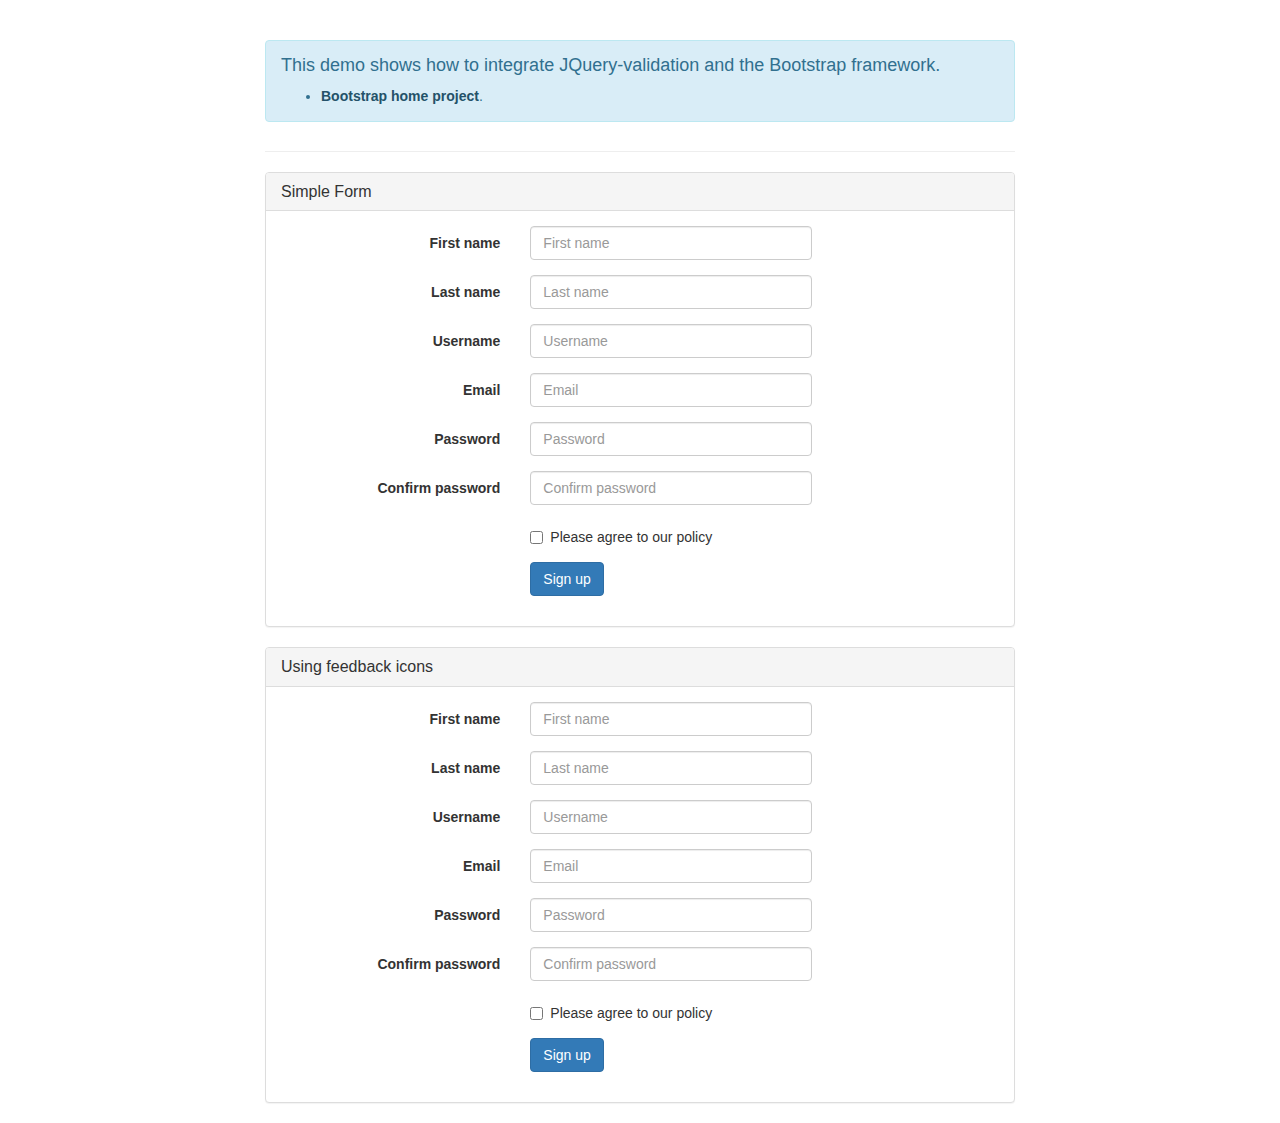
<file: public/demo/bootstrap/index.html>
<!DOCTYPE html>
<html>
<head>
	<title>JQuery-validation demo | Bootstrap</title>

	<link rel="stylesheet" href="https://maxcdn.bootstrapcdn.com/bootstrap/3.3.5/css/bootstrap.min.css" />

	<script type="text/javascript" src="../../lib/jquery-1.11.1.js"></script>
	<script type="text/javascript" src="../../dist/jquery.validate.js"></script>
</head>
<body>
	<div class="container">
		<div class="row">
			<div class="col-sm-8 col-sm-offset-2">
				<div class="page-header">
					<div class="alert alert-info" role="alert">
						<h4>This demo shows how to integrate JQuery-validation and the Bootstrap framework.</h4>
						<ul>
							<li><a href="http://getbootstrap.com/" class="alert-link">Bootstrap home project</a>.</li>
						</ul>
					</div>
				</div>

				<div class="panel panel-default">
					<div class="panel-heading">
						<h3 class="panel-title">Simple Form</h3>
					</div>
					<div class="panel-body">
						<form id="signupForm" method="post" class="form-horizontal" action="">
							<div class="form-group">
								<label class="col-sm-4 control-label" for="firstname">First name</label>
								<div class="col-sm-5">
									<input type="text" class="form-control" id="firstname" name="firstname" placeholder="First name" />
								</div>
							</div>

							<div class="form-group">
								<label class="col-sm-4 control-label" for="lastname">Last name</label>
								<div class="col-sm-5">
									<input type="text" class="form-control" id="lastname" name="lastname" placeholder="Last name" />
								</div>
							</div>

							<div class="form-group">
								<label class="col-sm-4 control-label" for="username">Username</label>
								<div class="col-sm-5">
									<input type="text" class="form-control" id="username" name="username" placeholder="Username" />
								</div>
							</div>

							<div class="form-group">
								<label class="col-sm-4 control-label" for="email">Email</label>
								<div class="col-sm-5">
									<input type="text" class="form-control" id="email" name="email" placeholder="Email" />
								</div>
							</div>

							<div class="form-group">
								<label class="col-sm-4 control-label" for="password">Password</label>
								<div class="col-sm-5">
									<input type="password" class="form-control" id="password" name="password" placeholder="Password" />
								</div>
							</div>

							<div class="form-group">
								<label class="col-sm-4 control-label" for="confirm_password">Confirm password</label>
								<div class="col-sm-5">
									<input type="password" class="form-control" id="confirm_password" name="confirm_password" placeholder="Confirm password" />
								</div>
							</div>

							<div class="form-group">
								<div class="col-sm-5 col-sm-offset-4">
									<div class="checkbox">
										<label>
											<input type="checkbox" id="agree" name="agree" value="agree" />Please agree to our policy
										</label>
									</div>
								</div>
							</div>

							<div class="form-group">
								<div class="col-sm-9 col-sm-offset-4">
									<button type="submit" class="btn btn-primary" name="signup" value="Sign up">Sign up</button>
								</div>
							</div>
						</form>
					</div>
				</div>

				<div class="panel panel-default">
					<div class="panel-heading">
						<h3 class="panel-title">Using feedback icons</h3>
					</div>
					<div class="panel-body">
						<form id="signupForm1" method="post" class="form-horizontal" action="">
							<div class="form-group">
								<label class="col-sm-4 control-label" for="firstname1">First name</label>
								<div class="col-sm-5">
									<input type="text" class="form-control" id="firstname1" name="firstname1" placeholder="First name" />
								</div>
							</div>

							<div class="form-group">
								<label class="col-sm-4 control-label" for="lastname1">Last name</label>
								<div class="col-sm-5">
									<input type="text" class="form-control" id="lastname1" name="lastname1" placeholder="Last name" />
								</div>
							</div>

							<div class="form-group">
								<label class="col-sm-4 control-label" for="username1">Username</label>
								<div class="col-sm-5">
									<input type="text" class="form-control" id="username1" name="username1" placeholder="Username" />
								</div>
							</div>

							<div class="form-group">
								<label class="col-sm-4 control-label" for="email1">Email</label>
								<div class="col-sm-5">
									<input type="text" class="form-control" id="email1" name="email1" placeholder="Email" />
								</div>
							</div>

							<div class="form-group">
								<label class="col-sm-4 control-label" for="password1">Password</label>
								<div class="col-sm-5">
									<input type="password" class="form-control" id="password1" name="password1" placeholder="Password" />
								</div>
							</div>

							<div class="form-group">
								<label class="col-sm-4 control-label" for="confirm_password1">Confirm password</label>
								<div class="col-sm-5">
									<input type="password" class="form-control" id="confirm_password1" name="confirm_password1" placeholder="Confirm password" />
								</div>
							</div>

							<div class="form-group">
								<div class="col-sm-5 col-sm-offset-4">
									<div class="checkbox">
										<label>
											<input type="checkbox" id="agree1" name="agree1" value="agree" />Please agree to our policy
										</label>
									</div>
								</div>
							</div>

							<div class="form-group">
								<div class="col-sm-9 col-sm-offset-4">
									<button type="submit" class="btn btn-primary" name="signup1" value="Sign up">Sign up</button>
								</div>
							</div>
						</form>
					</div>
				</div>
			</div>
		</div>
	</div>
	<script type="text/javascript">
		$.validator.setDefaults( {
			submitHandler: function () {
				alert( "submitted!" );
			}
		} );

		$( document ).ready( function () {
			$( "#signupForm" ).validate( {
				rules: {
					firstname: "required",
					lastname: "required",
					username: {
						required: true,
						minlength: 2
					},
					password: {
						required: true,
						minlength: 5
					},
					confirm_password: {
						required: true,
						minlength: 5,
						equalTo: "#password"
					},
					email: {
						required: true,
						email: true
					},
					agree: "required"
				},
				messages: {
					firstname: "Please enter your firstname",
					lastname: "Please enter your lastname",
					username: {
						required: "Please enter a username",
						minlength: "Your username must consist of at least 2 characters"
					},
					password: {
						required: "Please provide a password",
						minlength: "Your password must be at least 5 characters long"
					},
					confirm_password: {
						required: "Please provide a password",
						minlength: "Your password must be at least 5 characters long",
						equalTo: "Please enter the same password as above"
					},
					email: "Please enter a valid email address",
					agree: "Please accept our policy"
				},
				errorElement: "em",
				errorPlacement: function ( error, element ) {
					// Add the `help-block` class to the error element
					error.addClass( "help-block" );

					if ( element.prop( "type" ) === "checkbox" ) {
						error.insertAfter( element.parent( "label" ) );
					} else {
						error.insertAfter( element );
					}
				},
				highlight: function ( element, errorClass, validClass ) {
					$( element ).parents( ".col-sm-5" ).addClass( "has-error" ).removeClass( "has-success" );
				},
				unhighlight: function (element, errorClass, validClass) {
					$( element ).parents( ".col-sm-5" ).addClass( "has-success" ).removeClass( "has-error" );
				}
			} );

			$( "#signupForm1" ).validate( {
				rules: {
					firstname1: "required",
					lastname1: "required",
					username1: {
						required: true,
						minlength: 2
					},
					password1: {
						required: true,
						minlength: 5
					},
					confirm_password1: {
						required: true,
						minlength: 5,
						equalTo: "#password1"
					},
					email1: {
						required: true,
						email: true
					},
					agree1: "required"
				},
				messages: {
					firstname1: "Please enter your firstname",
					lastname1: "Please enter your lastname",
					username1: {
						required: "Please enter a username",
						minlength: "Your username must consist of at least 2 characters"
					},
					password1: {
						required: "Please provide a password",
						minlength: "Your password must be at least 5 characters long"
					},
					confirm_password1: {
						required: "Please provide a password",
						minlength: "Your password must be at least 5 characters long",
						equalTo: "Please enter the same password as above"
					},
					email1: "Please enter a valid email address",
					agree1: "Please accept our policy"
				},
				errorElement: "em",
				errorPlacement: function ( error, element ) {
					// Add the `help-block` class to the error element
					error.addClass( "help-block" );

					// Add `has-feedback` class to the parent div.form-group
					// in order to add icons to inputs
					element.parents( ".col-sm-5" ).addClass( "has-feedback" );

					if ( element.prop( "type" ) === "checkbox" ) {
						error.insertAfter( element.parent( "label" ) );
					} else {
						error.insertAfter( element );
					}

					// Add the span element, if doesn't exists, and apply the icon classes to it.
					if ( !element.next( "span" )[ 0 ] ) {
						$( "<span class='glyphicon glyphicon-remove form-control-feedback'></span>" ).insertAfter( element );
					}
				},
				success: function ( label, element ) {
					// Add the span element, if doesn't exists, and apply the icon classes to it.
					if ( !$( element ).next( "span" )[ 0 ] ) {
						$( "<span class='glyphicon glyphicon-ok form-control-feedback'></span>" ).insertAfter( $( element ) );
					}
				},
				highlight: function ( element, errorClass, validClass ) {
					$( element ).parents( ".col-sm-5" ).addClass( "has-error" ).removeClass( "has-success" );
					$( element ).next( "span" ).addClass( "glyphicon-remove" ).removeClass( "glyphicon-ok" );
				},
				unhighlight: function ( element, errorClass, validClass ) {
					$( element ).parents( ".col-sm-5" ).addClass( "has-success" ).removeClass( "has-error" );
					$( element ).next( "span" ).addClass( "glyphicon-ok" ).removeClass( "glyphicon-remove" );
				}
			} );
		} );
	</script>
</body>
</html>
</file>
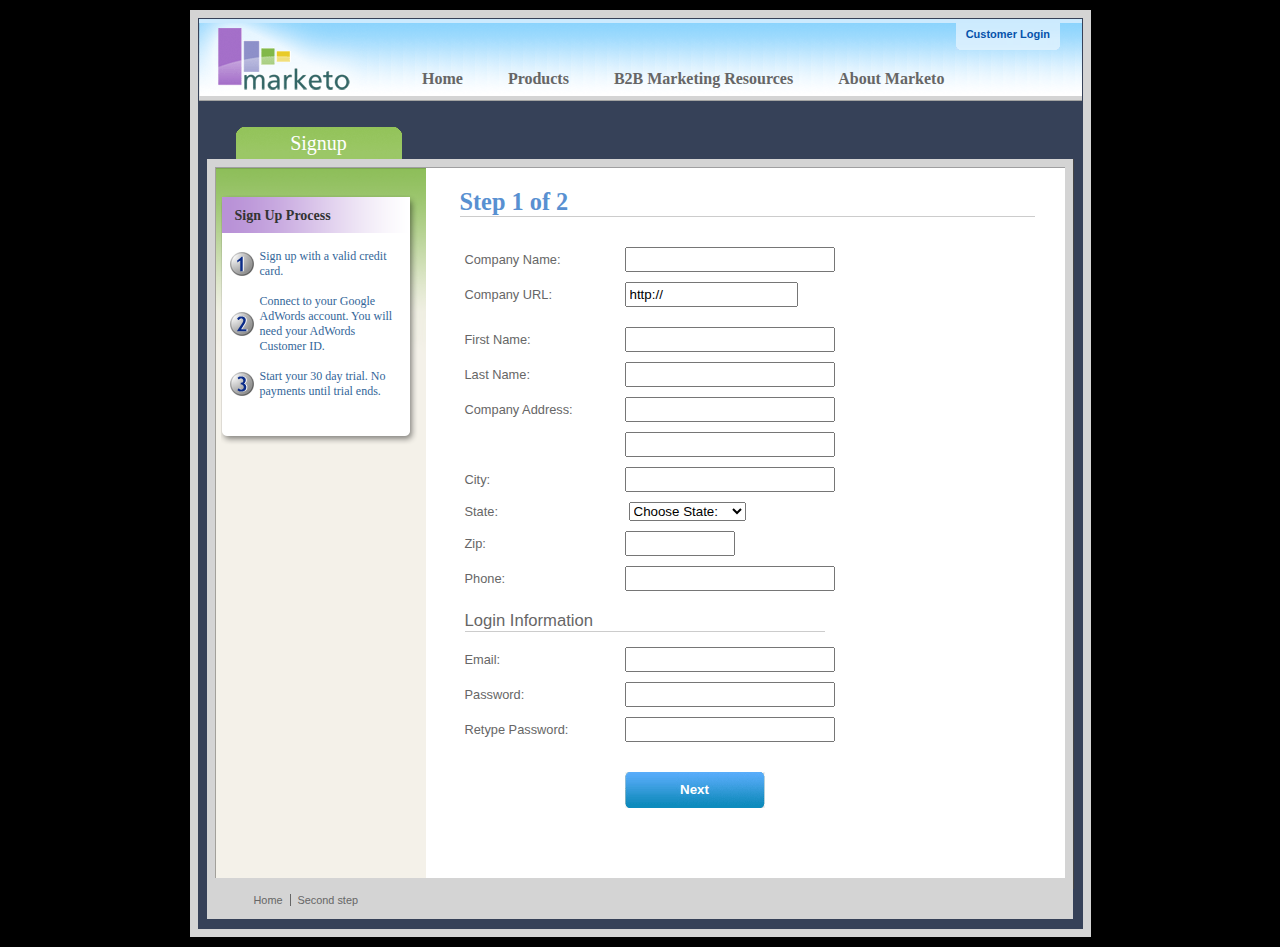
<file: public/demo/marketo/index.html>
<!DOCTYPE html>
<html lang="en">
<head>
	<meta charset="utf-8">
	<title>Subscription Signup | Marketo</title>
	<script src="../../lib/jquery.js"></script>
	<script src="../../lib/jquery.mockjax.js"></script>
	<script src="../../dist/jquery.validate.js"></script>
	<script src="jquery.maskedinput.js"></script>
	<script src="mktSignup.js"></script>
	<link rel="stylesheet" href="stylesheet.css">
</head>
<body>
<!-- start page wrapper -->
<div id="letterbox">
	<!-- start header container -->
	<div id="header-background">
		<div class="nav-global-container">
			<div class="login">
				<a href="#">
					<span></span>Customer Login</a>
			</div>
			<div class="logo">
				<a href="#">
					<img src="images/logo_marketo.gif" width="168" height="73" alt="Marketo">
				</a>
			</div>
			<div class="nav-global">
				<ul>
					<li>
						<a href="#" class="nav-g01">
							<span></span>Home</a>
					</li>
					<li>
						<a href="#" class="nav-g02">
							<span></span>Products</a>
					</li>
					<li>
						<a href="#" class="nav-g04">
							<span></span>B2B Marketing Resources</a>
					</li>
					<li>
						<a href="#" class="nav-g05">
							<span></span>About Marketo</a>
					</li>
				</ul>
			</div>
		</div>
	</div>
	<!-- end header container -->
	<div class="line-grey-tier"></div>
	<!-- start page container 2 div-->
	<div id="page-container" class="resize">
		<div id="page-content-inner" class="resize">
			<!-- start col-main -->
			<div id="col-main" class="resize" style="">
				<!-- start main content -->
				<div class="main-content resize">
					<div class="action-container" style="display:none;"></div>
					<h1>Step 1 of 2</h1>
					<p>
					</p>
					<br clear="all">
					<div>
						<form id="profileForm" type="actionForm" action="step2.htm" method="get">
							<div class="error" style="display:none;">
								<img src="images/warning.gif" alt="Warning!" width="24" height="24" style="float:left; margin: -5px 10px 0px 0px;">
								<span></span>.
								<br clear="all">
							</div>
							<table cellpadding="0" cellspacing="0" border="0">
								<tr>
									<td class="label">
										<label for="co_name">Company Name:</label>
									</td>
									<td class="field">
										<input id="co_name" class="required" maxlength="40" name="co_name" size="20" type="text" tabindex="1" value="">
									</td>
								</tr>
								<tr>
									<td class="label">
										<label for="co_url">Company URL:</label>
									</td>
									<td class="field">
										<input id="co_url" class="required defaultInvalid url" maxlength="40" name="co_url" style="width:163px" type="text" tabindex="2" value="http://">
									</td>
								</tr>
								<tr>
									<td>
									<td>
								</tr>
								<tr>
									<td class="label">
										<label for="first_name">First Name:</label>
									</td>
									<td class="field">
										<input id="first_name" class="required" maxlength="40" name="first_name" size="20" type="text" tabindex="3" value="">
									</td>
								</tr>
								<tr>
									<td class="label">
										<label for="last_name">Last Name:</label>
									</td>
									<td class="field">
										<input id="last_name" class="required" maxlength="40" name="last_name" size="20" type="text" tabindex="4" value="">
									</td>
								</tr>
								<tr>
									<td class="label">
										<label for="address1">Company Address:</label>
									</td>
									<td class="field">
										<input maxlength="40" class="required" name="address1" size="20" type="text" tabindex="5" value="">
									</td>
								</tr>
								<tr>
									<td class="label"></td>
									<td class="field">
										<input maxlength="40" name="address2" size="20" type="text" tabindex="6" value="">
									</td>
								</tr>
								<tr>
									<td class="label">
										<label for="city">City:</label>
									</td>
									<td class="field">
										<input maxlength="40" class="required" name="city" size="20" type="text" tabindex="7" value="">
									</td>
								</tr>
								<tr>
									<td class="label">
										<label for="state">State:</label>
									</td>
									<td class="field">
										<select id="state" class="required" name="state" style="margin-left: 4px;" tabindex="8">
											<option value="">Choose State:</option>
											<option value="AL">Alabama</option>
											<option value="AK">Alaska</option>
											<option value="AZ">Arizona</option>
											<option value="AR">Arkansas</option>
											<option value="CA">California</option>
											<option value="CO">Colorado</option>
											<option value="CT">Connecticut</option>
											<option value="DE">Delaware</option>
											<option value="FL">Florida</option>
											<option value="GA">Georgia</option>
											<option value="HI">Hawaii</option>
											<option value="ID">Idaho</option>
											<option value="IL">Illinois</option>
											<option value="IN">Indiana</option>
											<option value="IA">Iowa</option>
											<option value="KS">Kansas</option>
											<option value="KY">Kentucky</option>
											<option value="LA">Louisiana</option>
											<option value="ME">Maine</option>
											<option value="MD">Maryland</option>
											<option value="MA">Massachusetts</option>
											<option value="MI">Michigan</option>
											<option value="MN">Minnesota</option>
											<option value="MS">Mississippi</option>
											<option value="MO">Missouri</option>
											<option value="MT">Montana</option>
											<option value="NE">Nebraska</option>
											<option value="NV">Nevada</option>
											<option value="NH">New Hampshire</option>
											<option value="NJ">New Jersey</option>
											<option value="NM">New Mexico</option>
											<option value="NY">New York</option>
											<option value="NC">North Carolina</option>
											<option value="ND">North Dakota</option>
											<option value="OH">Ohio</option>
											<option value="OK">Oklahoma</option>
											<option value="OR">Oregon</option>
											<option value="PA">Pennsylvania</option>
											<option value="RI">Rhode Island</option>
											<option value="SC">South Carolina</option>
											<option value="SD">South Dakota</option>
											<option value="TN">Tennessee</option>
											<option value="TX">Texas</option>
											<option value="UT">Utah</option>
											<option value="VT">Vermont</option>
											<option value="VA">Virginia</option>
											<option value="WA">Washington</option>
											<option value="WV">West Virginia</option>
											<option value="WI">Wisconsin</option>
											<option value="WY">Wyoming</option>
										</select>
									</td>
								</tr>
								<tr>
									<td class="label">
										<label for="zip">Zip:</label>
									</td>
									<td class="field">
										<input maxlength="10" name="zip" style="width: 100px" type="text" class="required zipcode" tabindex="9" value="">
									</td>
								</tr>
								<tr>
									<td class="label">
										<label for="phone">Phone:</label>
									</td>
									<td class="field">
										<input id="phone" maxlength="14" name="phone" type="text" class="required phone" tabindex="10" value="">
									</td>
								</tr>
								<tr>
									<td colspan="2">
										<h2 style="border-bottom: 1px solid #CCCCCC;">Login Information</h2>
									</td>
								</tr>
								<tr>
									<td class="label">
										<label for="email">Email:</label>
									</td>
									<td class="field">
										<input id="email" class="required email" remote="emails.action" maxlength="40" name="email" size="20" type="text" tabindex="11" value="">
									</td>
								</tr>
								<tr>
									<td class="label">
										<label for="password1">Password:</label>
									</td>
									<td class="field">
										<input id="password1" class="required password" maxlength="40" name="password1" size="20" type="password" tabindex="12" value="">
									</td>
								</tr>
								<tr>
									<td class="label">
										<label for="password2">Retype Password:</label>
									</td>
									<td class="field">
										<input id="password2" class="required" equalTo="#password1" maxlength="40" name="password2" size="20" type="password" tabindex="13" value="">
										<div class="formError"></div>
									</td>
								</tr>
								<tr>
									<td></td>
									<td>
										<div class="buttonSubmit">
											<span></span>
											<input class="formButton" type="submit" value="Next" style="width: 140px" tabindex="14">
										</div>
									</td>
								</tr>
							</table>
							<br>
							<br>
						</form>
						<br clear="all">
					</div>
				</div>
				<!-- end main content -->
				<br>
			</div>
			<!-- end col-main -->
			<!-- start left col -->
			<div id="col-left" class="nav-left-back empty resize" style="position: absolute; min-height: 450px;">
				<div class="col-left-header-tab" style="position: absolute;">Signup</div>
				<div class="nav-left"></div>
				<div class="left-nav-callout png" style="top: 15px; margin-bottom: 100px;">
					<img src="images/left-nav-callout-long.png" class="png" alt="">
					<h6>Sign Up Process</h6>
					<a style="background-image: url(images/step1-24.gif); font-weight: normal; text-decoration: none; cursor: default;">Sign up with a valid credit card.</a>
					<a style="background-image: url(images/step2-24.gif); font-weight: normal; text-decoration: none; cursor: default;">Connect to your Google AdWords account.  You will need your AdWords Customer ID.</a>
					<a style="background-image: url(images/step3-24.gif); font-weight: normal; text-decoration: none; cursor: default;">Start your 30 day trial.  No payments until trial ends.</a>
				</div>
				<div class="footerAddress">
					<b>Marketo Inc.</b>
					<br>1710 S. Amphlett Blvd.
					<br>San Mateo, CA 94402 USA
					<br>
				</div>
				<br clear="all">
			</div>
			<!-- end left col -->
		</div>
	</div>
	<!-- end page container 2 divs-->
	<div id="footer-container" align="center">
		<div class="footer">
			<ul>
				<li><a href="..">Home</a>
				</li>
				<li class="line-off"><a href="step2.htm">Second step</a>
				</li>
			</ul>
		</div>
	</div>
	<!-- end page wrapper -->
</div>
</body>
</html>
</file>
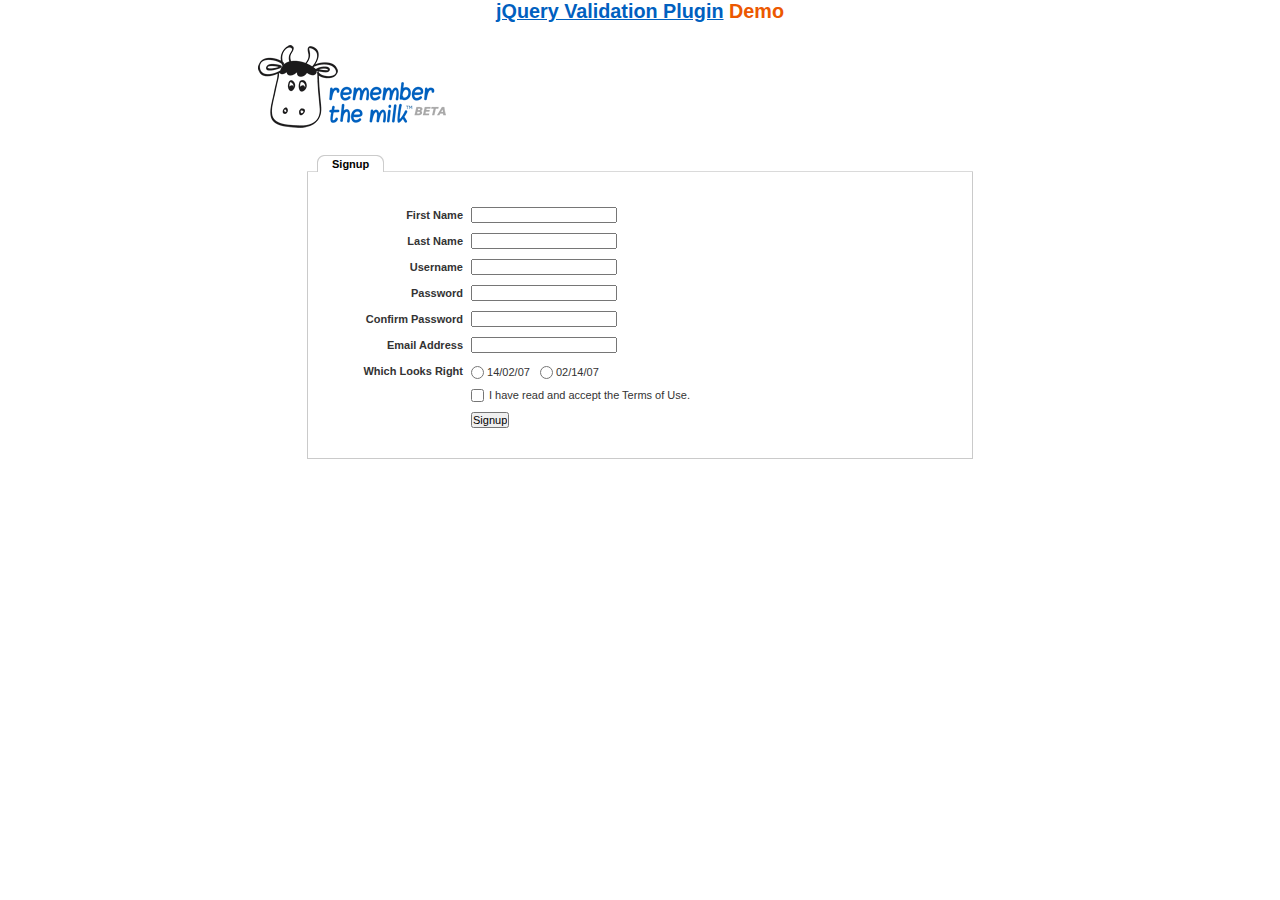
<file: public/demo/milk/index.html>
<!DOCTYPE html>
<html lang="en">
<head>
	<meta charset="utf-8">
	<title>Remember The Milk signup form - jQuery Validate plugin demo - with friendly permission from the RTM team</title>
	<link rel="stylesheet" href="milk.css">
	<script src="../../lib/jquery.js"></script>
	<script src="../../lib/jquery.mockjax.js"></script>
	<script src="../../dist/jquery.validate.js"></script>
	<script>
	$(document).ready(function() {
		$.mockjax({
			url: "emails.action",
			response: function(settings) {
				var email = settings.data.email,
					emails = ["glen@marketo.com", "george@bush.gov", "me@god.com", "aboutface@cooper.com", "steam@valve.com", "bill@gates.com"];
				this.responseText = "true";
				if ($.inArray(email, emails) !== -1) {
					this.responseText = "false";
				}
			},
			responseTime: 500
		});

		$.mockjax({
			url: "users.action",
			response: function(settings) {
				var user = settings.data.username,
					users = ["asdf", "Peter", "Peter2", "George"];
				this.responseText = "true";
				if ($.inArray(user, users) !== -1) {
					this.responseText = "false";
				}
			},
			responseTime: 500
		});

		// validate signup form on keyup and submit
		var validator = $("#signupform").validate({
			rules: {
				firstname: "required",
				lastname: "required",
				username: {
					required: true,
					minlength: 2,
					remote: "users.action"
				},
				password: {
					required: true,
					minlength: 5
				},
				password_confirm: {
					required: true,
					minlength: 5,
					equalTo: "#password"
				},
				email: {
					required: true,
					email: true,
					remote: "emails.action"
				},
				dateformat: "required",
				terms: "required"
			},
			messages: {
				firstname: "Enter your firstname",
				lastname: "Enter your lastname",
				username: {
					required: "Enter a username",
					minlength: jQuery.validator.format("Enter at least {0} characters"),
					remote: jQuery.validator.format("{0} is already in use")
				},
				password: {
					required: "Provide a password",
					minlength: jQuery.validator.format("Enter at least {0} characters")
				},
				password_confirm: {
					required: "Repeat your password",
					minlength: jQuery.validator.format("Enter at least {0} characters"),
					equalTo: "Enter the same password as above"
				},
				email: {
					required: "Please enter a valid email address",
					minlength: "Please enter a valid email address",
					remote: jQuery.validator.format("{0} is already in use")
				},
				dateformat: "Choose your preferred dateformat",
				terms: " "
			},
			// the errorPlacement has to take the table layout into account
			errorPlacement: function(error, element) {
				if (element.is(":radio"))
					error.appendTo(element.parent().next().next());
				else if (element.is(":checkbox"))
					error.appendTo(element.next());
				else
					error.appendTo(element.parent().next());
			},
			// specifying a submitHandler prevents the default submit, good for the demo
			submitHandler: function() {
				alert("submitted!");
			},
			// set this class to error-labels to indicate valid fields
			success: function(label) {
				// set &nbsp; as text for IE
				label.html("&nbsp;").addClass("checked");
			},
			highlight: function(element, errorClass) {
				$(element).parent().next().find("." + errorClass).removeClass("checked");
			}
		});

		// propose username by combining first- and lastname
		$("#username").focus(function() {
			var firstname = $("#firstname").val();
			var lastname = $("#lastname").val();
			if (firstname && lastname && !this.value) {
				this.value = (firstname + "." + lastname).toLowerCase();
			}
		});
	});
	</script>
</head>
<body>
<h1 id="banner"><a href="http://jqueryvalidation.org/">jQuery Validation Plugin</a> Demo</h1>
<div id="main">
	<div id="content">
		<div id="header">
			<div id="headerlogo">
				<img src="milk.png" alt="Remember The Milk">
			</div>
		</div>
		<div style="clear: both;">
			<div></div>
		</div>
		<div class="content">
			<div id="signupbox">
				<div id="signuptab">
					<ul>
						<li id="signupcurrent"><a href=" ">Signup</a>
						</li>
					</ul>
				</div>
				<div id="signupwrap">
					<form id="signupform" autocomplete="off" method="get" action="">
						<table>
							<tr>
								<td class="label">
									<label id="lfirstname" for="firstname">First Name</label>
								</td>
								<td class="field">
									<input id="firstname" name="firstname" type="text" value="" maxlength="100">
								</td>
								<td class="status"></td>
							</tr>
							<tr>
								<td class="label">
									<label id="llastname" for="lastname">Last Name</label>
								</td>
								<td class="field">
									<input id="lastname" name="lastname" type="text" value="" maxlength="100">
								</td>
								<td class="status"></td>
							</tr>
							<tr>
								<td class="label">
									<label id="lusername" for="username">Username</label>
								</td>
								<td class="field">
									<input id="username" name="username" type="text" value="" maxlength="50">
								</td>
								<td class="status"></td>
							</tr>
							<tr>
								<td class="label">
									<label id="lpassword" for="password">Password</label>
								</td>
								<td class="field">
									<input id="password" name="password" type="password" maxlength="50" value="">
								</td>
								<td class="status"></td>
							</tr>
							<tr>
								<td class="label">
									<label id="lpassword_confirm" for="password_confirm">Confirm Password</label>
								</td>
								<td class="field">
									<input id="password_confirm" name="password_confirm" type="password" maxlength="50" value="">
								</td>
								<td class="status"></td>
							</tr>
							<tr>
								<td class="label">
									<label id="lemail" for="email">Email Address</label>
								</td>
								<td class="field">
									<input id="email" name="email" type="text" value="" maxlength="150">
								</td>
								<td class="status"></td>
							</tr>
							<tr>
								<td class="label">
									<label>Which Looks Right</label>
								</td>
								<td class="field" colspan="2" style="vertical-align: top; padding-top: 2px;">
									<table>
										<tbody>
											<tr>
												<td style="padding-right: 5px;">
													<input id="dateformat_eu" name="dateformat" type="radio" value="0">
													<label id="ldateformat_eu" for="dateformat_eu">14/02/07</label>
												</td>
												<td style="padding-left: 5px;">
													<input id="dateformat_am" name="dateformat" type="radio" value="1">
													<label id="ldateformat_am" for="dateformat_am">02/14/07</label>
												</td>
												<td>
												</td>
											</tr>
										</tbody>
									</table>
								</td>
							</tr>
							<tr>
								<td class="label">&nbsp;</td>
								<td class="field" colspan="2">
									<div id="termswrap">
										<input id="terms" type="checkbox" name="terms">
										<label id="lterms" for="terms">I have read and accept the Terms of Use.</label>
									</div>
									<!-- /termswrap -->
								</td>
							</tr>
							<tr>
								<td class="label">
									<label id="lsignupsubmit" for="signupsubmit">Signup</label>
								</td>
								<td class="field" colspan="2">
									<input id="signupsubmit" name="signup" type="submit" value="Signup">
								</td>
							</tr>
						</table>
					</form>
				</div>
			</div>
		</div>
	</div>
</div>
</body>
</html>
</file>
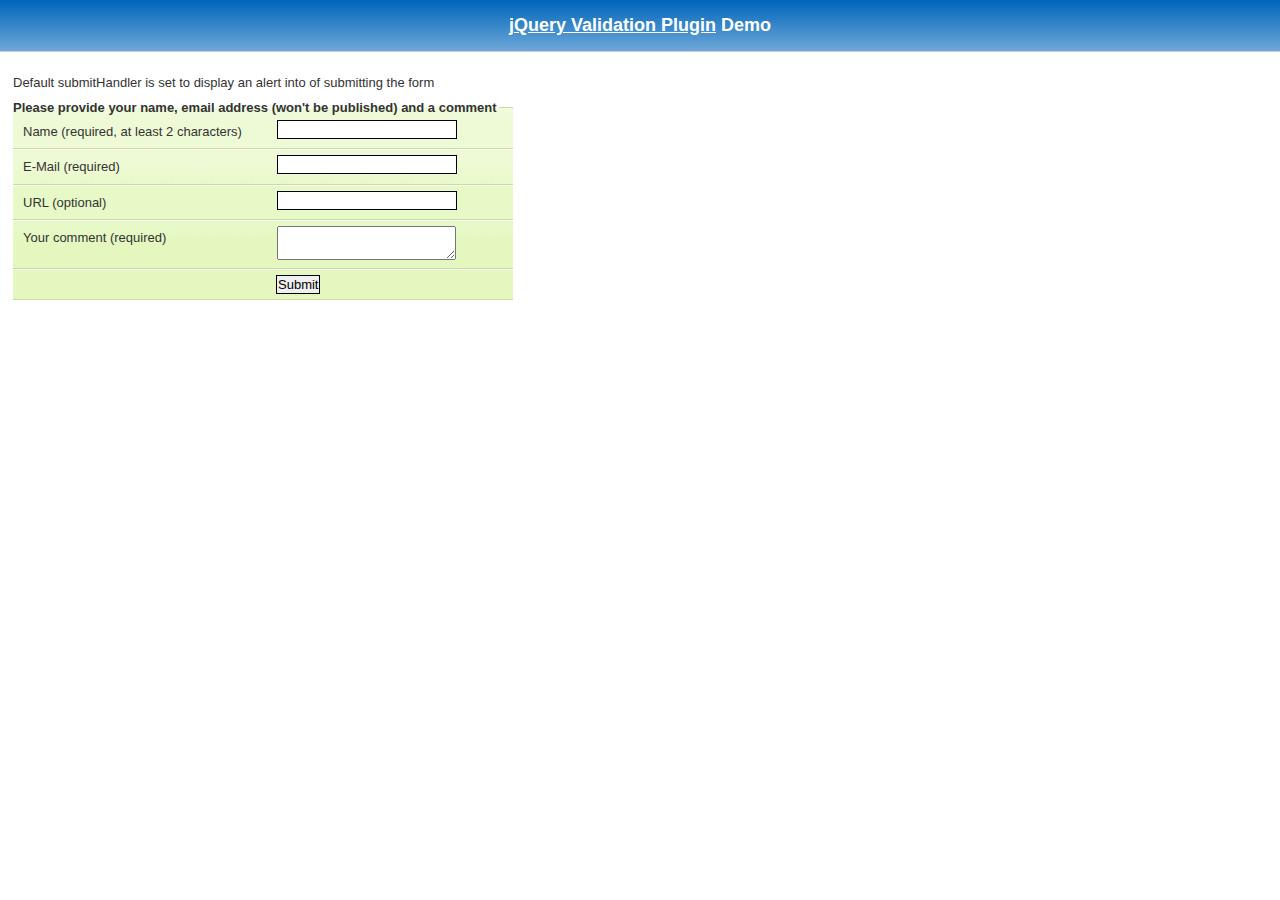
<file: public/demo/requirejs/index.html>
<!DOCTYPE html>
<html lang="en">
	<head>
		<meta charset="utf-8">
		<title>jQuery validation plug-in - requirejs demo</title>

		<link rel="stylesheet" href="../css/screen.css">

		<style type="text/css">
			#commentForm { width: 500px; }
			#commentForm label { width: 250px; }
			#commentForm label.error, #commentForm input.submit { margin-left: 253px; }
		</style>
</head>
<body>

	<h1 id="banner"><a href="http://jqueryvalidation.org/">jQuery Validation Plugin</a> Demo</h1>
	<div id="main">

		<p>Default submitHandler is set to display an alert into of submitting the form</p>
		<form class="cmxform" id="commentForm" method="get" action="">
			<fieldset>
				<legend>Please provide your name, email address (won't be published) and a comment</legend>
				<p>
					<label for="cname">Name (required, at least 2 characters)</label>
					<input id="cname" name="name" minlength="2" type="text" required>
				</p>
				<p>
					<label for="cemail">E-Mail (required)</label>
					<input id="cemail" type="email" name="email" required>
				</p>
				<p>
					<label for="curl">URL (optional)</label>
					<input id="curl" type="url" name="url">
				</p>
				<p>
					<label for="ccomment">Your comment (required)</label>
					<textarea id="ccomment" name="comment" required></textarea>
				</p>
				<p>
					<input class="submit" type="submit" value="Submit">
				</p>
			</fieldset>
		</form>

		<script>
		var require = {
			paths: {
				"jquery": "../../lib/jquery-1.11.1"
			}
		};
		</script>
		<script src="../../lib/require.js" data-main="app.js"></script>
	</div>
</body>
</html>
</file>
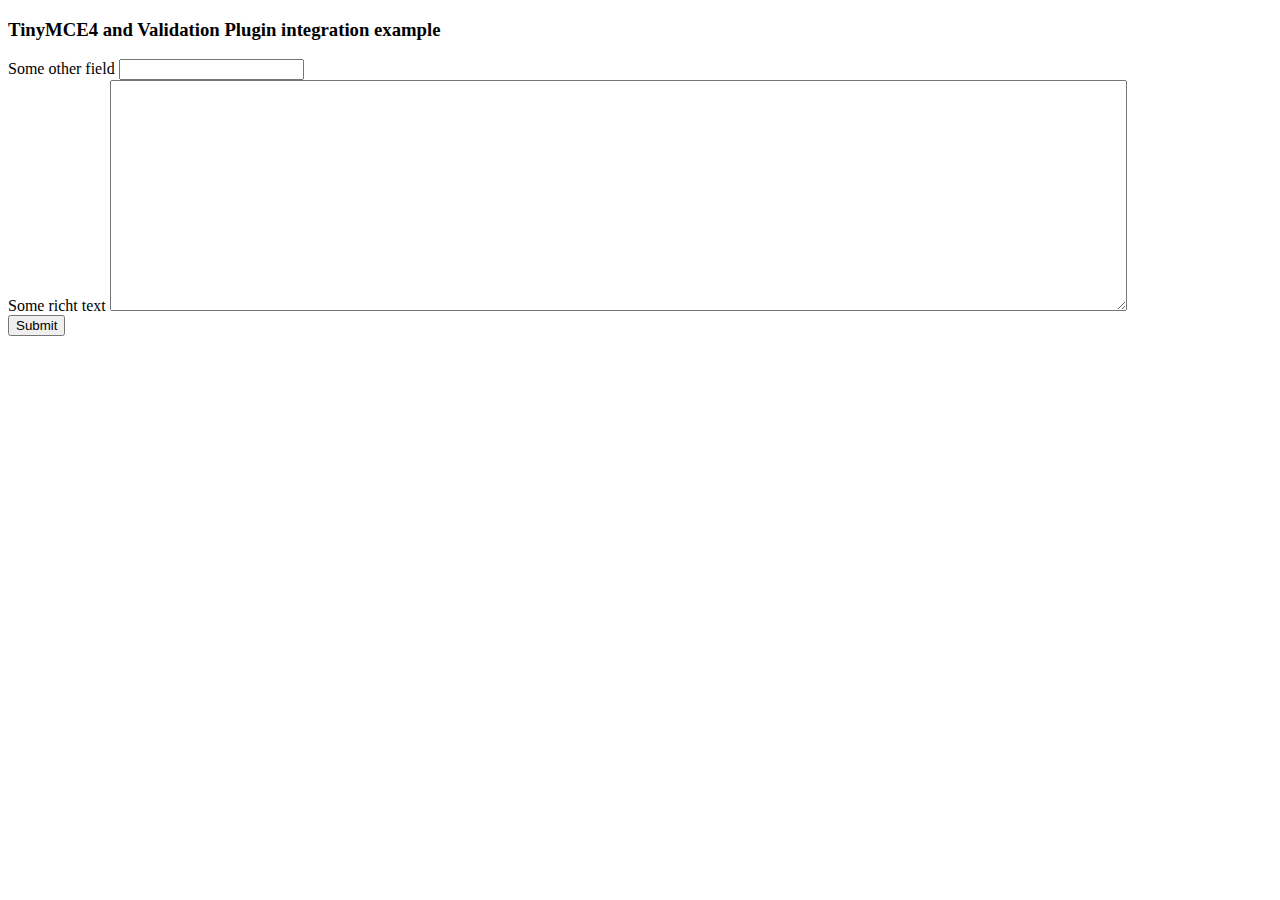
<file: public/demo/tinymce4/index.html>
<!doctype html>
<html lang="en">
<head>
	<meta charset="utf-8">
	<title>jQuery Validation plugin: integration with TinyMCE</title>
	<script src="../../lib/jquery.js"></script>
	<script src="../../dist/jquery.validate.js"></script>
	<script src="//tinymce.cachefly.net/4.1/tinymce.min.js"></script>
	<script>
	tinymce.init({
		mode: "textareas",

		setup: function(editor) {
			editor.on('change', function(e) {
				tinymce.triggerSave();
				$("#" + editor.id).valid();
			});
		}

	});
	$(function() {
		var validator = $("#myform").submit(function() {
			// update underlying textarea before submit validation
			tinyMCE.triggerSave();
		}).validate({
			ignore: "",
			rules: {
				title: "required",
				content: "required"
			},
			errorPlacement: function(label, element) {
				// position error label after generated textarea
				if (element.is("textarea")) {
					label.insertAfter(element.next());
				} else {
					label.insertAfter(element)
				}
			}
		});
		validator.focusInvalid = function() {
			// put focus on tinymce on submit validation
			if (this.settings.focusInvalid) {
				try {
					var toFocus = $(this.findLastActive() || this.errorList.length && this.errorList[0].element || []);
					if (toFocus.is("textarea")) {
						tinyMCE.get(toFocus.attr("id")).focus();
					} else {
						toFocus.filter(":visible").focus();
					}
				} catch (e) {
					// ignore IE throwing errors when focusing hidden elements
				}
			}
		}
	})
	</script>
	<!-- /TinyMCE -->
</head>
<body>
<form id="myform" action="">
	<h3>TinyMCE4 and Validation Plugin integration example</h3>
	<label>Some other field</label>
	<input name="title">
	<br>
	<label>Some richt text</label>
	<textarea id="content" name="content" rows="15" cols="80" style="width: 80%"></textarea>
	<br>
	<input type="submit" name="save" value="Submit">
</form>
</body>
</html>
</file>
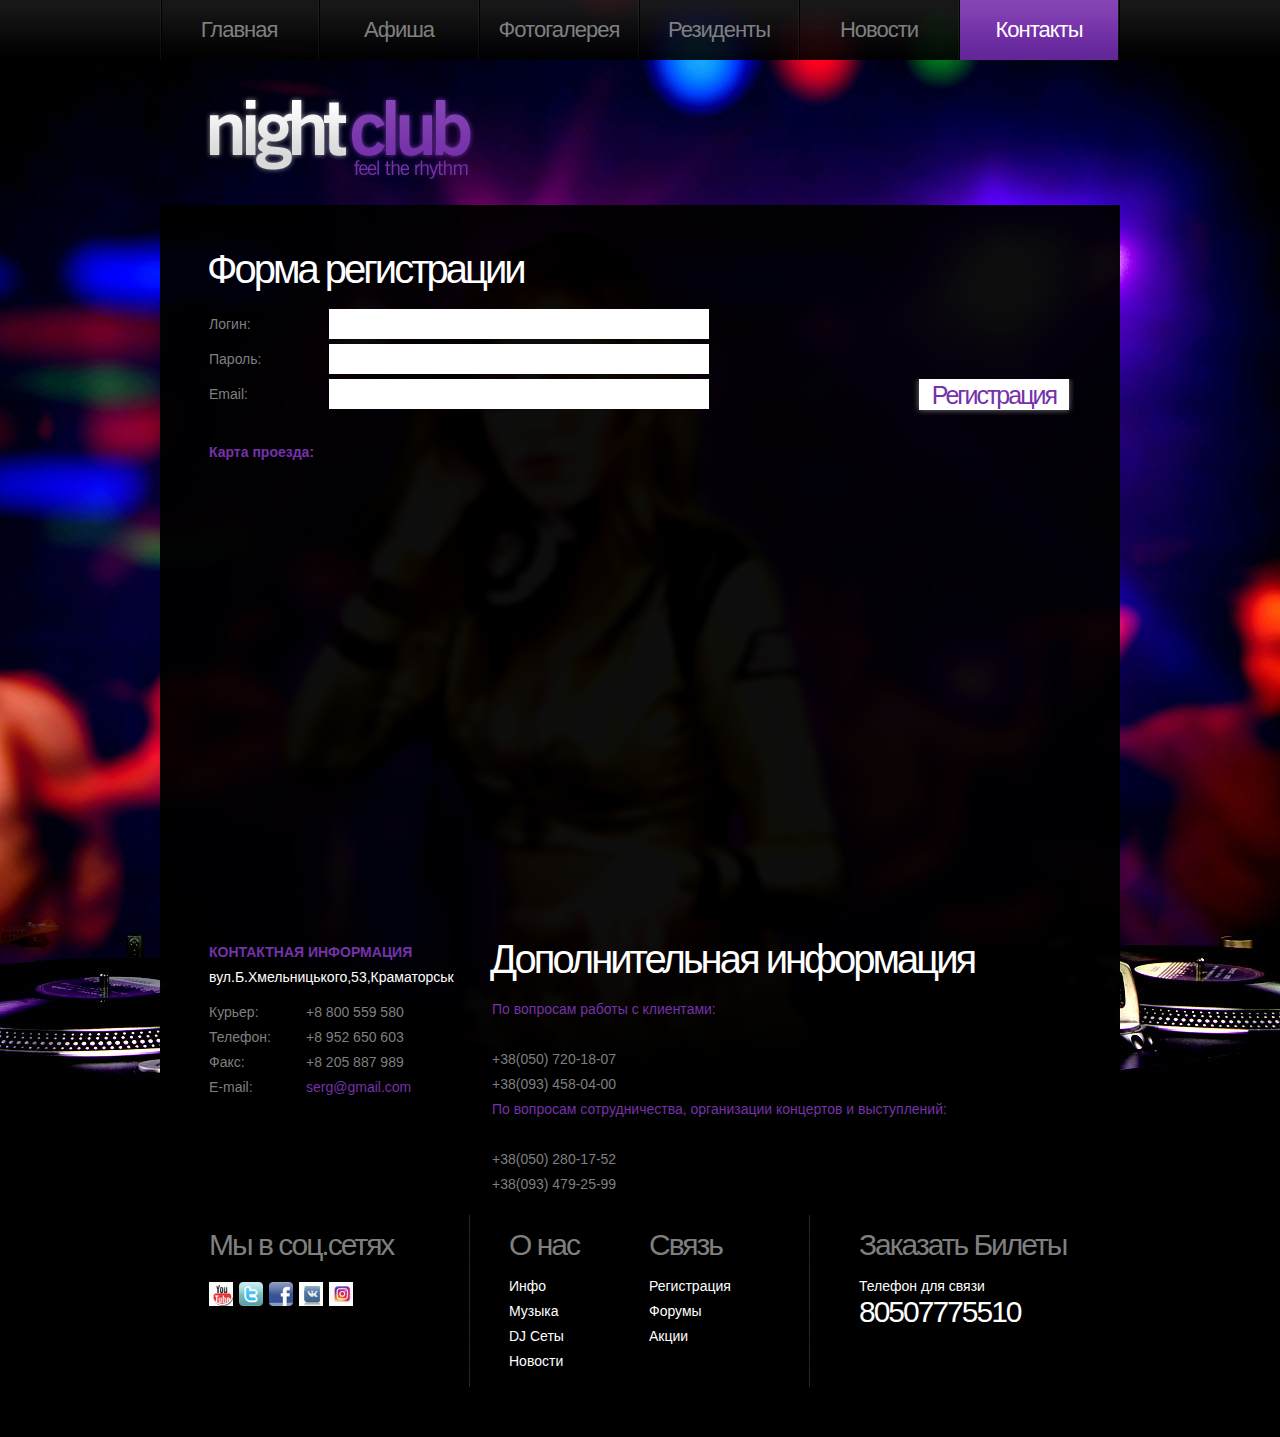
<file: contacts.html>
<!DOCTYPE html>
<html lang="en">
<head>
<title>nightclub | Contacts</title>
<meta charset="utf-8">
<link rel="stylesheet" href="css/reset.css" type="text/css" media="all">
<link rel="stylesheet" href="css/layout.css" type="text/css" media="all">
<link rel="stylesheet" href="css/style.css" type="text/css" media="all">
    <script src="js/jquery.min.js" type="text/javascript"></script>
    <script src="js/jquery-ui.min.js" type="text/javascript"></script>
    <link href="js/jquery-ui.min.css" rel="stylesheet" type="text/css"/>
    <style>.reds{border:3px solid 	#00ff00; }</style>
<![endif]-->

</head>
<body id="page6">
<div class="bg1">
  <div class="main">
    <!--header -->
    <header>
      <nav>
        <ul id="menu">
          <li><a href="index.html">Главная</a></li>
          <li><a href="parties.html">Афиша</a></li>
          <li><a href="gallery.html">Фотогалерея</a></li>
          <li><a href="residents.html">Резиденты</a></li>
          <li><a href="news.html">Новости</a></li>
          <li class="active"><a href="contacts.html">Контакты</a></li>
        </ul>
      </nav>
      <h1><a href="index.html" id="logo">nightclub feel the rhythm</a></h1>
    </header>
    <!--header end-->
    <div class="box">
      <!--content -->
      <article id="content">
        <div class="wrapper">
          <h2>Форма регистрации</h2>
            <form  method="post" id="ContactForm" action="#" onsubmit="send(); return false">
                <div>
                    <div class="wrapper"> <span> Логин:</span>
                        <input type="text" name="login" class="input" >
                    </div>
                    <div class="wrapper"> <span>Пароль:</span>
                        <input  type="password" name="password" class="input">
                    </div>
                    <div class="wrapper"> <span>Email:</span>
                        <input type="email" name="email" class="input" >

                        <input type="submit"   name="submit" value="Регистрация" class="button"/> </div></p>
                </div>
            </form>
        </div>

          <div id="dialog" title="Регистрация прошла успешно">   </div>

  <div style="color:#7532a9"><strong>Карта проезда:</strong></div></p>
 <iframe src="https://www.google.com/maps/embed?pb=!1m18!1m12!1m3!1d1315.7211333699006!2d37.58624013702018!3d48.73524791112129!2m3!1f0!2f0!3f0!3m2!1i1024!2i768!4f13.1!3m3!1m2!1s0x40df9703b3130d37%3A0xbacae4058695a338!2sRia+Lounge+Bar!5e0!3m2!1sru!2sua!4v1483889456558" width="865" height="425" frameborder="0" style="border:0" allowfullscreen></iframe>
        <div class="wrapper">
          <div class="col1"></p>
          <strong> <h5 style="color:#7532a9">КОНТАКТНАЯ ИНФОРМАЦИЯ</h5></strong>
            <p class="color1 pad_bot1">вул.Б.Хмельницького,53,Краматорськ</p>
            <p class="address">Курьер:<br>
              Телефон:<br>
              Факс:<br>
              E-mail:</p>
            <p>+8 800 559 580<br>
              +8 952 650 603<br>
              +8 205 887 989<br>
              <a href="#" class="link2">serg@gmail.com</a></p>
          </div>
          <div class="col2 pad_left1">
            <h2>Дополнительная информация</h2>
            <p style="color:#7532a9">По вопросам работы с клиентами:</p>
                                        +38(050) 720-18-07<br>
                                        +38(093) 458-04-00<br>
              <p style="color:#7532a9">По вопросам сотрудничества, организации концертов и выступлений:<br></p>
                                                  +38(050) 280-17-52<br>
                                                  +38(093) 479-25-99<br>
          </div>
        </div>
      </article>
      <!--content end-->
      <!--footer -->
        <footer>
            <div class="line1">
                <div class="line2 wrapper">
                    <div class="icons">
                        <h4>Мы в соц.сетях</h4>
                        <ul id="icons">
                            <li><a href="https://www.youtube.com/" class="normaltip"><img src="images/icons2.jpg" alt=""></a></li>
                            <li><a href="https://twitter.com/" class="normaltip"><img src="images/icon3.jpg" alt=""></a></li>
                            <li><a href="https://www.facebook.com/" class="normaltip"><img src="images/icon4.jpg" alt=""></a></li>
                            <li><a href="https://vk.com/" class="normaltip"><img src="images/vk.jpg" alt=""></a></li>
                            <li><a href="https://www.instagram.com/" class="normaltip"><img src="images/inst.jpg" alt=""></a></li>
                        </ul>
                        <!-- {%FOOTER_LINK} -->
                    </div>
                    <div class="info">
                        <h4>О нас </h4>
                        <ul>
                            <li><a href="#">Инфо</a></li>
                            <li><a href="#">Музыка</a></li>
                            <li><a href="#">DJ Сеты</a></li>
                            <li><a href="news.html">Новости</a></li>
                        </ul>
                    </div>
                    <div class="info">
                        <h4>Связь</h4>
                        <ul>
                            <li><a href="contacts.html">Регистрация</a></li>
                            <li><a href="#">Форумы</a></li>
                            <li><a href="#">Акции</a></li>
                        </ul>
                    </div>
                    <div class="phone">
                        <h4>Заказать Билеты</h4>
                        <p>Телефон для связи<span>80507775510</span></p>
                    </div>
                </div>
            </div>
        </footer>
      <!--footer end-->
    </div>
  </div>
</div>

 <script>
     function send()
     {
         if ($('input[name="login"]').val()==''){
             $('input[name="login"]').addClass("reds");

         };

         if ($('input[name="password"]').val()==''){
             $('input[name="password"]').addClass("reds");
         };


             $.ajax({
             type: "POST",
             url: "check.php",
             data: $('#ContactForm').serialize(),
             dataType: "json",
             success: function(data){
                 if(data.status =='ok'){
                     $( function() {

                         $( "#dialog" ).dialog();

                     } );

                 }else{
                     //вывод ошибок
                     for(var i in data.error){
                         $('input[name="'+i+'"]').after( data.error[i]);


                     }
                 }
             }
         });

         return false;
     }




 </script>
</body>
</html>
</file>
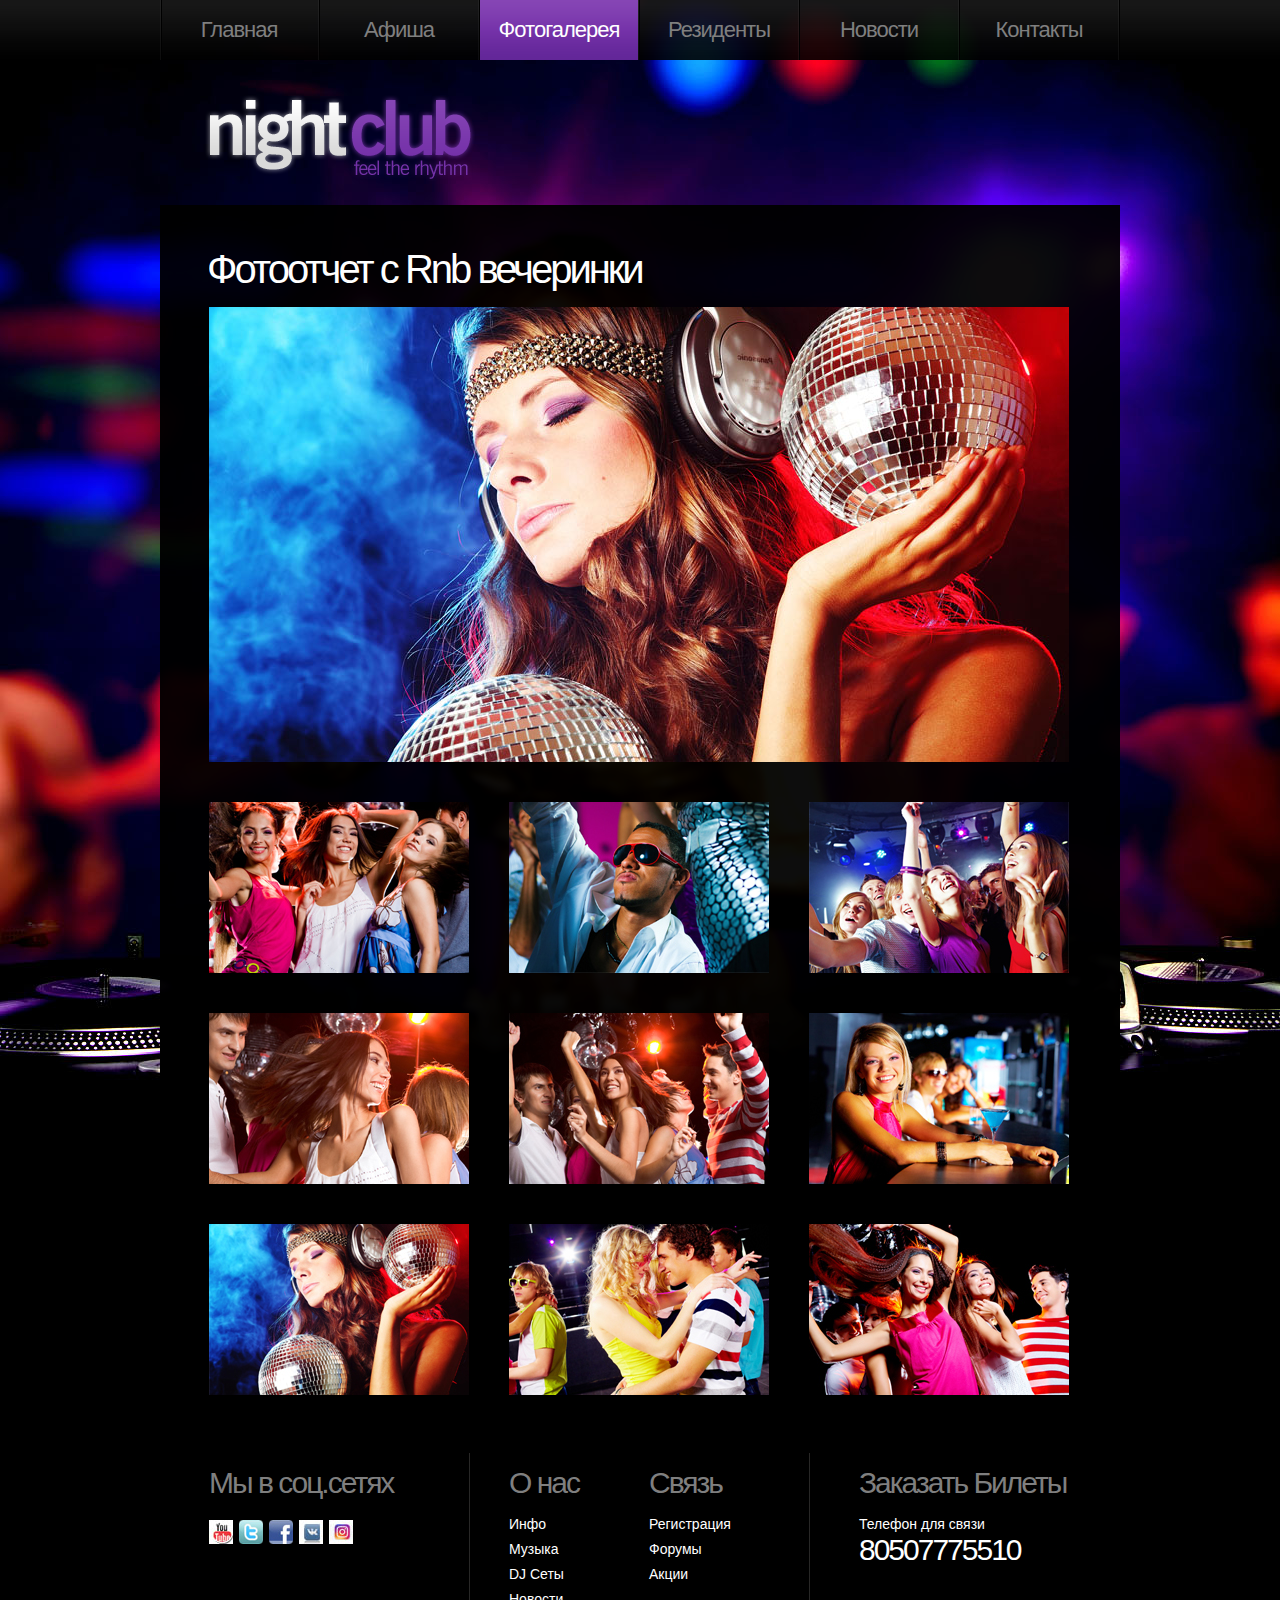
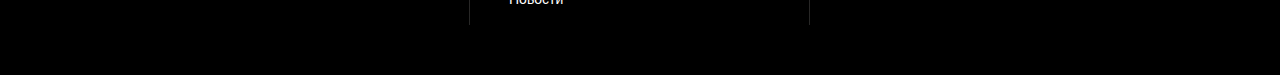
<file: gallery.html>
<!DOCTYPE html>
<html lang="en">
<head>
<title>nightclub | Gallery</title>
<meta charset="utf-8">
<link rel="stylesheet" href="css/reset.css" type="text/css" media="all">
<link rel="stylesheet" href="css/layout.css" type="text/css" media="all">
<link rel="stylesheet" href="css/style.css" type="text/css" media="all">
<script src="js/jquery-1.6.js" ></script>
<script src="js/atooltip.jquery.js"></script>
<!--[if lt IE 9]>
<script src="js/html5.js"></script>
<link rel="stylesheet" href="css/ie.css" type="text/css" media="all">
<![endif]-->
</head>
<body id="page3">
<div class="bg1">
  <div class="main">
    <!--header -->
    <header>
      <nav>
        <ul id="menu">
          <li><a href="index.html">Главная</a></li>
          <li><a href="parties.html">Афиша</a></li>
          <li class="active"><a href="gallery.html">Фотогалерея</a></li>
          <li><a href="residents.html">Резиденты</a></li>
          <li><a href="news.html">Новости</a></li>
          <li><a href="contacts.html">Контакты</a></li>
        </ul>
      </nav>
      <h1><a href="index.html" id="logo">nightclub feel the rhythm</a></h1>
    </header>
    <!--header end-->
    <div class="box">
      <!--content -->
      <article id="content">
        <div class="wrapper">
          <h2>Фотоотчет с Rnb вечеринки </h2>
          <dl class="folio">
            <dt> <img src="images/gallery_big_img1.jpg" alt="" id="img1"> <img src="images/gallery_big_img2.jpg" alt="" id="img2"> <img src="images/gallery_big_img3.jpg" alt=""  class="active" id="img3"> <img src="images/gallery_big_img4.jpg" alt="" id="img4"> <img src="images/gallery_big_img5.jpg" alt="" id="img5"> <img src="images/gallery_big_img6.jpg" alt="" id="img6"> <img src="images/gallery_big_img7.jpg" alt="" id="img7"> <img src="images/gallery_big_img8.jpg" alt="" id="img8"> <img src="images/gallery_big_img9.jpg" alt="" id="img9"> </dt>
            <dd>
              <ul class="marg_right1">
                <li><a href="#img1"><img src="images/gallery_img1.jpg" alt="" width="260" height="171"></a></li>
                <li><a href="#img2"><img src="images/gallery_img2.jpg" alt="" width="260" height="171"></a></li>
                <li><a href="#img3"><img src="images/gallery_img3.jpg" alt="" width="260" height="171"></a></li>
              </ul>
              <ul class="marg_right1">
                <li><a href="#img4"><img src="images/gallery_img4.jpg" alt="" width="260" height="171"></a></li>
                <li><a href="#img5"><img src="images/gallery_img5.jpg" alt="" width="260" height="171"></a></li>
                <li><a href="#img6"><img src="images/gallery_img6.jpg" alt="" width="260" height="171"></a></li>
              </ul>
              <ul>
                <li><a href="#img7"><img src="images/gallery_img7.jpg" alt="" width="260" height="171"></a></li>
                <li><a href="#img8"><img src="images/gallery_img8.jpg" alt="" width="260" height="171"></a></li>
                <li><a href="#img9"><img src="images/gallery_img9.jpg" alt="" width="260" height="171"></a></li>

              </ul>
            </dd>
          </dl>
        </div>
      </article>
      <!--content end-->
      <!--footer -->
        <footer>
            <div class="line1">
                <div class="line2 wrapper">
                    <div class="icons">
                        <h4>Мы в соц.сетях</h4>
                        <ul id="icons">
                            <li><a href="https://www.youtube.com/" class="normaltip"><img src="images/icons2.jpg" alt=""></a></li>
                            <li><a href="https://twitter.com/" class="normaltip"><img src="images/icon3.jpg" alt=""></a></li>
                            <li><a href="https://www.facebook.com/" class="normaltip"><img src="images/icon4.jpg" alt=""></a></li>
                            <li><a href="https://vk.com/" class="normaltip"><img src="images/vk.jpg" alt=""></a></li>
                            <li><a href="https://www.instagram.com/" class="normaltip"><img src="images/inst.jpg" alt=""></a></li>
                        </ul>
                        <!-- {%FOOTER_LINK} -->
                    </div>
                    <div class="info">
                        <h4>О нас </h4>
                        <ul>
                            <li><a href="#">Инфо</a></li>
                            <li><a href="#">Музыка</a></li>
                            <li><a href="#">DJ Сеты</a></li>
                            <li><a href="news.html">Новости</a></li>
                        </ul>
                    </div>
                    <div class="info">
                        <h4>Связь</h4>
                        <ul>
                            <li><a href="contacts.html">Регистрация</a></li>
                            <li><a href="#">Форумы</a></li>
                            <li><a href="#">Акции</a></li>
                        </ul>
                    </div>
                    <div class="phone">
                        <h4>Заказать Билеты</h4>
                        <p>Телефон для связи<span>80507775510</span></p>
                    </div>
                </div>
            </div>
        </footer>
      <!--footer end-->
    </div>
  </div>
</div>

<script>
$(document).ready(function () {
    var Img = '#' + $(".folio .active").attr('id')
    $(".folio dt img").css({
        opacity: '0'
    });
    $(".folio dt img.active").css({
        opacity: '1'
    });
    $(".folio ul li a").click(function () {
        var ImgId = $(this).attr("href");
        if (ImgId != Img) {
            $(".folio dt .active").animate({
                opacity: "0"
            }, 600, function () {
                $(this).removeClass('active');
            })
            $(ImgId).animate({
                opacity: "1"
            }, 600).addClass('active');
        }
        Img = ImgId;
        return false;
    })
});
</script>
</body>
</html>
</file>
<file: css/layout.css>
.col1, .col2, .col3, .cols {
	float:left;
}
.col1 {
	width:400px;
}
.cols {
	width:260px;
}
.col2 {
	width:580px;
}
/*======= index.html =======*/
/*======= index-1.html =======*/
/*======= index-2.html =======*/
/*======= index-3.html =======*/
/*======= index-4.html =======*/
/*======= index-5.html =======*/
#page6 .col1 {
	width:247px;
}
/*======= index-6.html =======*/
</file>
<file: css/style.css>
/* Getting the new tags to behave */
article, aside, audio, canvas, command, datalist, details, embed, figcaption, figure, footer, header, hgroup, keygen, meter, nav, output, progress, section, source, video {
	display: block;
}
mark, rp, rt, ruby, summary, time {
	display: inline
}
/* Left & Right alignment */

.left {
	float:left;
}
.right {
	float:right;
}
.wrapper {
	width:100%;
	overflow:hidden;
}
/* Global properties ======================================================== */

body {
	background: url(../images/bg.jpg) center 0 no-repeat #000;
	border:0;
	font:14px Arial, Helvetica, sans-serif;
	color:#7f7f7f;
	line-height:25px;
	min-width:960px;
}
.ic, .ic a {
	border:0;
	float:right;
	background:#fff;
	color:#f00;
	width:50%;
	line-height:10px;
	font-size:10px;
	margin:-220% 0 0 0;
	overflow:hidden;
	padding:0
}
.css3 {
	border-radius: 8px;
	-moz-border-radius: 8px;
	-webkit-border-radius: 8px;
	box-shadow: 0 0 4px rgba(0, 0, 0, .4);
	-moz-box-shadow: 0 0 4px rgba(0, 0, 0, .4);
	-webkit-box-shadow: 0 0 4px rgba(0, 0, 0, .4);
	position: relative;
}
/* Global Structure ============================================================= */

.main {
	margin: 0 auto;
	width: 960px;
}
.bg1 {
	background:url(../images/bg_menu.png) 0 0 repeat-x
}
/* ============================= main layout ====================== */

a {
	color:#7532a9;
	text-decoration: underline;
	outline:none
}
a:hover {
	text-decoration: none
}
h1 {
	padding:35px 0 0 43px;
}
h2 {
	font-size:40px;
	color:#fff;
	line-height:1.2em;
	padding:20px 0 14px 0;
	letter-spacing:-3px;
	font-weight:400;
	margin-left:-2px;
}
h2#welcom {
	font-size:61px;
	line-height:1.2em;
	padding:0 0 9px 0;
	letter-spacing:-5px;
	margin-left:-5px;
}
h2 strong {
	font-weight:700;
	color:#7532a9;
}
h3 {

	font-size:30px;
	line-height:1.2em;
	color:#7532a9;
	padding:0 0 8px 0;
	font-weight:400;
	letter-spacing:-2px;
}
h4 {
	font-size:30px;
	color:#7f7f7f;
	line-height:1.2em;
	font-weight:400;
	letter-spacing:-2px;
	padding:12px 0 11px 0
}
p {
	padding-bottom:25px;
}
/* ============================= header ====================== */
header {
	height:205px;
}
#logo {
	display:block;
	text-indent:-9999px;
	background:url(../images/logo.png) 0 0 no-repeat;
	width:273px;
	height:86px;
}
#menu {
	width:100%;
	overflow:hidden;
	background:url(../images/menu_line.png) 0 0 no-repeat
}
#menu > li {
	float:left;
	padding-right:2px;
	background:url(../images/menu_line.png) right 0 no-repeat
}
#menu > li > a {
	display:block;
	width:158px;
	font-size:22px;
	color:#7f7f7f;
	text-decoration:none;
	text-align:center;
	height:60px;
	line-height:60px;
	letter-spacing:-1px;
}
#menu > li > a:hover, #menu > .active > a {
	background:url(../images/menu_active.gif) top repeat-x;
	color:#fff
}
/* ============================= content ====================== */

.box {
	background:url(../images/bg_content.png) repeat;
	padding:20px 46px 50px 49px;
	overflow:hidden
}
#page1 .box {
	padding-top:34px;
}
#content {
	padding-bottom:18px;
}
#page2 #content {
	padding-bottom:50px;
}
#page5 #content {
	padding-bottom:40px;
}
.pad_left1 {
	padding-left:60px
}
.pad_bot1 {
	padding-bottom:15px;
}
.pad_bot2 {
	padding-bottom:30px;
}
.marg_right1 {
	margin-right:40px
}
#page2 .pad_bot1 {
	padding-bottom:40px;
}
#page5 .pad_bot1 {
	padding-bottom:10px;
}
#page6 .pad_left1 {
	padding-left:36px;
}
#page6 .pad_bot1 {
	padding-bottom:10px;
}
.color1 {
	color:#fff
}
.color2 {
	color:#7532a9
}
.link1 {
	color:#fff;
	text-decoration: none
}
.link1:hover {
	color:#7532a9
}
.link2 {
	color:#7532a9;
	text-decoration: none
}
.link2:hover {
	text-decoration:underline
}

.link3 {
   color:#7532a9;
   text-decoration:none
}

  .link3:hover {
  text-decoration:underline
}

.dropcap_1 {
	float:left;
	margin-top:-4px;
	width:110px;
	height:95px;
	background:url(../images/bg_dropcap.png) 0 0 no-repeat;
	margin-right:7px;
	font-size:48px;
	color:#fff;
	line-height:1.2em;
	text-align:center;
	font-weight:bold;
	letter-spacing:-4px;
	padding-top:15px;
}
.dropcap_1 span {
	display:block;
	font-size:19px;
	line-height:1.2em;
	font-weight:400;
	letter-spacing:-1px;
	margin-top:-11px
}
#gallery1 {
	height: 225px !important;
	margin-left:-7px;
}
#gallery1 li {
	overflow:inherit !important;
}
.prev, .next {
	float:right;
	background:url(../images/markers.jpg) 0 0 no-repeat;
	width:39px;
	height:39px;
	margin-right:-3px;
}
.next {
	background-position:right 0
}
.prev:hover {
	background-position: 0 bottom
}
.next:hover {
	background-position: right bottom
}
.list1 {
}
.list1 li {
	line-height:25px;
}
.list1 li a {
	color:#fff;
	text-decoration:none;
	padding-left:14px;
	background:url(../images/marker_1.gif) 0 5px no-repeat
}
.list1 li a:hover {
	color:#7532a9
}
.folio {
}
.folio dt {
	position:relative;
	width:100%;
	height:455px;
	margin-bottom:40px;
}
.folio dt img {
	position:absolute;
	top:0;
	left:0
}
.folio ul {
	float:left;
	width:260px;
}
.folio li {
	padding-bottom:40px;
}
.address {
	width:97px;
	float:left;
}
/* ============================= footer ====================== */

footer {
	height:172px;
	color:#fff;
}
footer a {
	color:#fff;
	text-decoration:none
}
footer a:hover {
	text-decoration:underline
}
.line1 {
	background:url(../images/line_vert1.gif) 260px 0 repeat-y;
	height:100%;
}
.line2 {
	background:url(../images/line_vert1.gif) 600px 0 repeat-y;
	height:100%
}
.icons {
	float:left;
	width:230px;
	padding-right:70px
}
.info {
	float:left;
	width:140px;
}
.phone {
	width:215px;
	float:left;
	padding-left:70px;
}
.phone span {
	font-size:30px;
	margin-top:-5px;
	text-transform:uppercase;
	display:block;
	line-height:1.2em;
	letter-spacing:-2px;
}
#icons {
	padding: 8px 0 0 0;
	overflow:hidden;
}
#icons li {
	float:left;
	padding-right:6px;
}
/* Tooltips */
.aToolTip {
	background: url(../images/menu_active.gif) top repeat-x;
	color:#fff;
	margin:0;
	padding:2px 10px 3px;
	font-size:11px;
	line-height:1.2em;
	position: absolute;
}
.aToolTip .aToolTipContent {
	position:relative;
	margin:0;
	padding:0;
}
/* ============================= forms ============================= */

#ContactForm {
	padding-top:2px;
	width:100%;
	overflow:hidden;
}
#ContactForm .wrapper {
	min-height:35px;
}
#ContactForm .textarea_box {
	min-height:264px;
}
#ContactForm span {
	float:left;
	width:120px;
	line-height:30px;
}
#ContactForm .button {
	margin-right:5px;
	float:right;
	font-size:25px;
	color:#7532a9;
	text-decoration:none;
	letter-spacing:-2px;
	padding:0 13px;
	line-height:26px;
	height:31px;
	background:#fff;
	box-shadow: 0 0 6px rgba(256, 256, 256, .5);
	-moz-box-shadow: 0 0 6px rgba(256, 256, 256, .5);
	-webkit-box-shadow:  0 0 6px rgba(256, 256, 256, .5);
	position: relative;
	margin-bottom:5px;
}
#ContactForm .button:hover {
	background: url(../images/menu_active.gif) top repeat-x;
	color:#fff;
	box-shadow: 0 0 6px rgba(152, 103, 190, .5);
	-moz-box-shadow: 0 0 6px rgba(152, 103, 190, .5);
	-webkit-box-shadow:  0 0 6px rgba(152, 103, 190, .5)
}
#ContactForm .input {
	margin:0;
	width:360px;
	height:16px;
	background:#fff;
	padding:7px 10px;
	color:#474747;
	font:14px Arial, Helvetica, sans-serif;
	margin:0
}
#ContactForm textarea {
	overflow: auto;
	margin:0;
	width:720px;
	height:230px;
	background:#fff;
	padding:7px 10px;
	color:#474747;
	font:14px Arial, Helvetica, sans-serif;
}
</file>
<file: css/ie.css>
/* -----------------for pie------------------- */

#ContactForm .button {
	behavior: url("../js/PIE.htc");
}
</file>
<file: public/demo/marketo/stylesheet.css>
:-moz-any-link :focus {
	outline: none;
}

:focus {
	-moz-outline-style: none;
	outline: none;
}

body {
	font-size: 80%;
	margin: 0;
	padding: 0;
	font-family: tahoma, geneva, sans-serif;
	background-color: #000000;
}

a {
	color: #0653AB;
	outline: 0px;
	text-decoration: none;
}

a:hover {
	outline: 0px;
	text-decoration: underline;
}

img {
	border: 0px;
}

/* s1.0 - Page Containers */
#letterbox {
	margin: 10px auto;
	width: 883px;
	background-color: #364158;
	border: 8px solid #D4D4D4;
	padding: 1px 1px 10px 1px;
}

#header-background {
	background: url(images/back_nav_blue.gif) repeat-x;
	margin: 0px auto;
	padding: 0px;
	height: 73px;
	width: 883px;
	border-top: 4px solid #CCEAFE;
	border-bottom: 4px solid #D4D4D4;
}

#page-container {
	width: 866px;
	margin: 0px auto;
	margin-top: 33px; /* pad from top menu to actions buts*/
	margin-bottom: -11px;
	padding-top: 8px;
	padding-bottom: 8px;
	background-color: #D4D4D4; /* light grey*/
	border-right: 1px solid #464646;
}

#page-content-inner {
	width: 849px;
	margin: 0px auto;
	border-top: 1px solid #9F9FA0;
	border-left: 1px solid #A2A09A;
	background-color: #F4F1E9;
	position: relative;
}

#page-content-inner #col-left {
	width: 210px;
	float: left;
	background-color: #F4F1E9;
}

#page-content-inner #col-main {
	width: 639px;
	background-color: #ffffff;
	position: absolute;
	right: 0px;
	top: 0px;
}

#footer-container {
	width: 866px;
	position: relative;
	left: 8px;
	padding: 2px 0px 10px 0px;
	background-color: #D4D4D4; /* light grey*/
}

/* s2.0 - Global navigation bar */
.nav-global-container {
	width: 880px;
	margin: 0px auto;
	position: relative;
}

* html .nav-global-container { /* ie6 fix*/
	margin-bottom: -6px;
}

.login {
	position: absolute;
	right: 20px;
	text-align: center;
}

.login a,.login a span {
	display: block;
	height: 18px;
	font-size: 11px;
	background: url(images/login-sprite.gif) right -5px no-repeat;
	text-decoration: none;
	font-weight: bold;
	padding: 5px 10px 5px 10px;
	position: relative;
}

.login a:hover {
	color: #000000;
	text-decoration: underline;
}

div.login a span {
	background-position: left -105px;
	width: 4px;
	position: absolute;
	top: 0px;
	left: 0px;
	padding: 5px 0px 5px 0px;;
}

div.login a:hover span {

}

.logo {
	float: left;
	margin: 0px 0px -5px 0px; /* neg marging for ie6 */
}

.logo img {
	border: 0px;
	margin-left: -1px;
}

.nav-global {
	float: left;
	width: 645px;
	margin: 40px 0px 0px 40px;
	background-color: transparent;
}

.nav-global ul {
	margin: 0px;
	padding: 0px;
	list-style: none;
}

.nav-global li {
	float: left;
	white-space: nowrap;
}

div.nav-global li a,div.nav-global li a span {
	background-image: url(images/tab-sprite.gif);
	background-position: right 100px;
	background-repeat: no-repeat;
	height: 32px;
	color: #666666;
	text-decoration: none;
	font: bold 16px 'trebuchet ms';
	margin-right: 15px;
	display: block;
	position: relative;
	padding: 7px 15px 0px 15px;
}

div.nav-global li a:hover {
	background-position: right 0px;
	color: #333333;
}

div.nav-global li a:hover span {
	background-position: left -100px;
	display: block !important;
}

div.nav-global li a span {
	background-position: left 150px;
	width: 4px;
	position: absolute;
	left: 0px;
	top: 0px;
	padding: 7px 0px 0px 0px;
}

body.safari div.nav-global li a span {
	display: none;
}

div.nav-global li a.on,div.nav-global li a.on:hover {
	background-position: right -55px;
	color: #FFFFFF;
}

div.nav-global li a.on span,div.nav-global li a.on:hover span {
	background-position: left -155px;
	display: block !important;
}

div.action-container {
	position: relative;
	top: -45px;
	cursor: pointer;
}

div.action-icon-container {
	position: absolute;
	top: -17px;
	left: -17px;
	z-index: 10;
	width: 100px;
	height: 100px;
	overflow: hidden;
}

div.action-icon {
	border: 0px;
	position: absolute;
	top: -0px;
	left: 0px;
}

div.action-button-container {
	height: 106px;
	width: 180px;
	overflow: hidden;
	position: absolute;
	top: 0px;
	left: 0px;
	z-index: 5;
}

img.action-icon {
	border: 0px;
	position: absolute;
	top: 0px;
	left: 0px;
	z-index: 0
}

div.action-text {
	z-index: 20;
	color: #FFFFFF;
	position: absolute;
	left: 40px;
	top: 12px;
	font: 14px tahoma, geneva;
	padding-top: 30px;
}

div.bigbuttons {
	top: -20px;
}

div.action-header {
	z-index: 21;
	position: absolute;
	left: 40px;
	top: 10px;
}

div.action-header b {
	font: bold 17px tahoma, geneva;
	display: block;
	margin-bottom: 10px;
	color: #0b2c89;
	position: absolute;
	top: 0px;
	left: 0px;
	width: 130px;
}

div.action-header b.shadow {
	top: 1px;
	left: 1px;
	color: #d5d5d5;
}

img.action-button {
	position: relative;
}

div.hover img.action-button {
	top: -131px;
}

div.on img.action-button {
	top: -261px;
}

/* s3.0 - top of content Action Buttons */
.action-buttons {
	width: 100%; /* ie6 requires */
}

.action-buttons ul {
	position: relative;
	padding: 0px;
}

.action-buttons li {
	position: relative; /* ie6 fix */
	float: left;
	list-style: none;
	text-align: center;
	line-height: 16px;
	margin: -61px 0px 0px 0px;
}

.action-home li {
	margin: -49px 0px 0px 0px;
}

.action-buttons  a {
	display: block;
	height: 110px;
	width: 175px;
	padding: 14px 0px 0px 25px;
	text-decoration: none;
	font-size: 12px;
	font-weight: bold;
	color: #ffffff;
}

.action-buttons li span {
	color: #053880;
	line-height: 47px;
	font-size: 17px;
}

div.action-bottom {
	margin: 15px 0px 10px 0px;
	float: left;
}

div.action-bottom a {
	height: 61px;
	width: 178px;
	border: 0px;
	background: url(images/action-bottom.gif) no-repeat 0px 0px;
	color: #0b2c89;
	float: left;
	position: relative;
	font: bold 17px tahoma, geneva;
	text-decoration: none;
	margin-right: 10px;
}

div.action-bottom a span {
	position: absolute;
	top: 15px;
	left: 40px;
}

div.action-bottom a span.shadow {
	top: 16px;
	left: 41px;
	color: #d4d4d4;
}

.line-grey {
	background: url(images/line-grey.gif) 0 0 repeat-x;
	height: 2px;
	margin: 8px 25px 20px 0;
}

/* s4.0 - Home Hero Area */
.hero-background {
	position: relative;
	width: 880px;
	background: url(images/back_home-hero.jpg) 10px 0px no-repeat;
	height: 211px;
	margin: -20px 0px 45px 0px;
}

.hero-text {
	float: right;
	width: 626px;
	margin-top: 26px;
}

.hero-text a { /* Sign Up Now Button */
	padding: 5px 32px 0px 0px;
	float: right;
}

.hero-text h1 {
	font-size: 2.3em;
	line-height: 1.2em;
	color: #333333;
	font-family: Trebuchet MS;
	margin: 12px 0px 10px 10px;
}

.hero-text h2 {
	margin: 0px;
	font-weight: normal;
	font-size: 1.35em;
	margin: 5px 0px 13px 10px
}

/* s4.1 - Home Left Header tab */
.col-left-header-tab {
	position: relative; /* ie6 fix */
	background: url(images/tab_green.gif) 0 0 no-repeat;
	height: 30px;
	width: 166px;
	text-align: center;
	color: #ffffff;
	font: 20px 'trebuchet ms';
	padding-top: 2px;
	margin-top: -41px;
	margin-left: 20px;
	line-height: 29px;
	margin-bottom: 8px;
	display: block;
}

.col-left-header-tab a {
	color: #FFFFFF;
}

.callout-green {
	background: url(images/back_green-fade.gif) 0 0 repeat-x;
	font-size: 1.2em;
	padding: 10px 15px 20px 13px;
	color: #303B52;
	line-height: 1.4em;
}

/* s4.2 - Home Left Quote */
.callout-tan {
	color: #666666;
}

.callout-tan h1 {
	background: #F4F1E9 url(images/back_tan-fade.gif) 0 0 repeat-y;
	font-size: 1.1em;
	text-align: center;
	margin: 0px;
	padding: 11px 5px 11px 2px;
	color: #333333;
}

.callout-tan p {
	margin: 0px;
	margin-top: 5px;
	line-height: 1.4em;
	padding: 5px 10px 7px 13px;
}

.callout-tan p img {
	float: left;
	margin: 5px 10px 5px 0px;
}

.callout-tan div {
	text-align: left;
	padding: 5px 10px 7px 0px;
	font-weight: bold;
}

/* s4.3 - purple home boxes */
.box-purple {
	background: #C6C8E3 url(images/back_home-icons.png) 0px 0px repeat-x;
	border-left: 1px solid #ffffff;
	color: #333333;
	width: 581px;
	padding: 10px 15px 20px 15px;
}

div.box-purple a {

}

.box-purple h1 {
	font-size: 1.5em;
	margin: 10px 0px -15px 0px;
}

.box-purple li {
	margin: 0px 0px 0px -23px;
	line-height: 1.6em;
	font-size: 1em;
}

.box-purple  div {
	padding: 0px 0px 0px 110px;
}

.icon-text01 {
	background-image: url(images/icon_search-engine-market.png);
	background-repeat: no-repeat;
}

* html .icon-text01 {
	width: 460px; /* must have a width or heigh tag for ie6*/
	background-image: none;
	filter: progid : DXImageTransform . Microsoft .
		AlphaImageLoader(src = "images/icon_search-engine-market.png",
		sizingMethod = "crop");
}

.icon-text02 {
	background: url(images/icon_landing-pages.png) 0 0 no-repeat;
}

* html .icon-text02 {
	width: 460px; /* must have a width or heigh tag for ie6*/
	background-image: none;
	filter: progid : DXImageTransform . Microsoft .
		AlphaImageLoader(src = "images/icon_landing-pages.png", sizingMethod =
		"crop");
}

.icon-text03 {
	background: url(images/icon_salesforce.png) 0 0 no-repeat;
}

* html .icon-text03 {
	width: 460px; /* must have a width or heigh tag for ie6*/
	background-image: none;
	filter: progid : DXImageTransform . Microsoft .
		AlphaImageLoader(src = "images/icon_salesforce.png", sizingMethod =
		"crop");
}

/* s4.4 - news home boxes */
.callout-news {
	color: #555555;
	float: left;
	width: 49%;
	margin: 10px 1px 0px 0px;
	padding-bottom: 20px;
	text-align: left;
}

.line-news-r {
	border-right: 1px solid #D4D4D4;
}

.callout-news h1 {
	background-color: #EEEEEE;
	font-size: 1.2em;
	margin: 0px;
	padding: 11px 5px 11px 15px;
	color: #333333;
}

.callout-news p {
	margin: 10px 0px 0px 10px;
	padding: 0px 10px 7px 20px;
	background: url(images/news.gif) no-repeat left 1px;
}

.callout-news p a {

}

.callout-news ul {
	list-style-type: none;
	padding: 0;
	margin: 10px 0 0 10px;
}

.callout-news li {
	background: url(images/icon_news.gif) no-repeat left 2px;
	padding: 0px 5px 5px 20px;
}

.callout-news li a {
	display: block;
	margin-bottom: 5px;
}

.callout-news div {
	text-align: right;
}

#scrollup {
	position: relative;
	overflow: hidden;
	height: 440px;
	width: 200px
}

.headline {
	position: absolute;
	top: 600px;
	left: 5px;
	height: 585px;
	width: 190px;
	font: normal 12px tahoma, geneva !important;
}

div.more {
	margin: 5px 0px 0px 0px;
	padding: 0px 10px 0px 0px;
	letter-spacing: inherit;
}

div.more a {
	background: transparent url(images/arrow_r-blue.gif) no-repeat right 2px
		;
	font-weight: bold;
	padding: 0px 20px 0px 0px;
	font-weight: bold;
	text-decoration: none;
}

div.more a:hover {
	text-decoration: underline;
}

/* sX.0 - Left Nav */
.nav-left-back {
	background: url(images/back_nav_side.gif) 0 0 repeat-x;
}

div.empty {
	background: #F1F0E5 url(images/back_green-fade.gif) 0 0 repeat-x;
}

div.empty div.callout-green {

}

.nav-left {
	padding-top: 12px;
	/*background: url(images/logo_marketo_square.gif) 0 0 no-repeat;*/
	width: 210px;
}

.nav-left ul {
	margin: 0px;
	padding: 0px;
	list-style: none;
}

.nav-left li a {
	display: block;
	height: 24px;
	text-decoration: none;
	font-size: 12px;
	font-weight: bold;
	color: #ffffff;
	border-top: 1px solid #B3D38D;
	border-bottom: 1px solid #7CA84E;
	border-left: 1px solid #97B973;
	padding: 6px 0px 0px 20px;
}

.nav-left a:hover,.nav-left a.active:hover,#nav-left-sub a:hover {
	color: #4C6F28;
	background-color: #F4F1E9;
}

.nav-left a.open {
	background-image: url(images/arrow_d-green.gif);
	background-repeat: no-repeat;
	background-position: 6px 11px;
}

.nav-left-header-tab {
	position: relative; /* ie6 fix */
	background: url(images/tab_green.gif) 0 0 no-repeat;
	height: 32px;
	width: 166px;
	text-align: center;
	color: #ffffff;
	margin: -41px 0px 0px 22px;
	line-height: 22px;
	margin-bottom: 8px;
	display: block;
}

div.empty div.nav-left-header-tab {
	background: url(images/tab_green2.gif) 0 0 no-repeat;
}

.nav-left a.active {
	/* background: url(images/arrow_d-green.gif) 5px 10px no-repeat; */
	display: block;
	height: 24px;
	text-decoration: none;
	font-size: 12px;
	font-weight: bold;
	background-color: #F4F1E9;
	color: #4C6F28;
	border-top: 1px solid #D1E5BB;
	border-bottom: 1px solid #B0CB95;
	border-left: 1px solid #DADADA;
	padding: 6px 0px 0px 20px;
}

#nav-left-sub a {
	display: block;
	height: 24px;
	text-decoration: none;
	font-size: 12px;
	font-weight: bold;
	background-color: #D6E8C4;
	color: #4C6F28;
	border-top: 1px solid #D6E8C4;
	border-bottom: 1px solid #B0CB95;
	border-left: 1px solid #97B973;
	border-right: 1px solid #8DBE5A;
	padding: 6px 0px 0px 30px;
}

* html #nav-left-sub { /* ie6 fix */
	margin-top: -1px;
}

*+html #nav-left-sub { /* ie7 fix */
	margin-top: -1px;
}

#nav-left-sub a.active-page {
	display: block;
	height: 24px;
	text-decoration: none;
	font-size: 12px;
	font-weight: bold;
	background-color: #ffffff;
	color: #666666;
	border-top: 0px solid #7CA84E;
	border-bottom: 1px solid #B0CB95;
	border-left: 1px solid #97B973;
	border-right: 0px solid #8DBE5A;
	padding: 6px 0px 0px 30px;
	cursor: default; /* turns off hand icon for link */
}

/* sX.0 -  Main Content */
.main-content {
	color: #666666;
	position: absolute;
	right: 20px;
	padding-top: 20px;
	width: 585px;
	padding-bottom: 20px;
}

div.main-content div.main-content {

}

.main-content h1 {
	color: #5890D1;
	font-size: 1.9em;
	font-family: Trebuchet MS;
	border-bottom: 1px solid #cccccc;
	margin: 0px 10px 0px 0px;
}

.main-content h2 {
	color: #666666;
	font-size: 1.3em;
	font-weight: normal;
	margin: 10px 10px 5px 0px;
}

.main-content p {
	margin: 10px 10px 10px 0px;
	line-height: 1.55em;
}

/* sX.1 -  Main Content Sub Styles */
.sub-grey {
	border-top: 1px solid #D4D4D4;
	border-bottom: 1px solid #D4D4D4;
	background-color: #F4F4F4;
	margin: 10px 10px 0px 0px;
	padding: 0px 10px 20px 15px;
}

.sub-white {
	margin: 10px 10px 0px 0px;
	padding: 0px 10px 20px 15px;
}

img.screen-grab-r {
	margin-right: -8px;
	text-align: right;
	padding: 0px 0px 0px 10px;
}

div.main-content a.screenshot {
	float: right;
	padding: 10px 10px 0px 0px
}

.content-foot {
	border-top: 1px solid #D4D4D4;
	font-size: .9em;
	line-height: 1.45em;
	margin: 10px 20px 0px 0px;
	padding: 10px 10px 30px 0px;
}

div.main-content ul {
	position: relative;
	left: -25px;
}

div.main-content li {
	margin-bottom: 5px;
	list-style-type: disc
}

div.main-content li a {
	color: #6A6CB0;
}

/* sX.0 - Footer */
div.footer {
	color: #666666;
	font-size: .85em;
	font-weight: normal;
	height: 18px;
	margin: 0px auto;
	font-family: Tahoma, Geneva, sans-serif;
	margin-top: 10px;
}

.footer ul {
	list-style-type: none;
}

.footer li {
	float: left;
	border-right: 1px solid #666666;
	padding: 0px 7px 0px 7px;
	margin-top: 3px;
}

.footer a {
	color: #666666;
	text-decoration: none;
}

.footer a:hover {
	color: #0653AB;
	text-decoration: none;
}

.footer li.line-off {
	border-right: 0px solid #ffffff;
}

div.footer strong {
	font-weight: normal;
}

/* sX.0 - General Colors */
.line-grey,.line-grey-tier {
	border-top: 1px solid #A3A3A2;
}

.line-grey-tier {
	padding-bottom: 25px;
}

.bottom {
	height: 10px;
}

div.p10bottom {
	padding-bottom: 10px;
}

.clear {
	clear: both;
}

table.grid {
	background: #EEEEEE;
}

table.grid th {
	background-color: #F4F4F4;
}

table.grid td {
	background-color: #FFFFFF;
}

div.buttonSubmit {
	position: relative;
}

div.buttonSubmit input,div.buttonSubmit span {
	height: 36px;
	position: relative;
	background-image: url(images/button-submit.gif);
	background-repeat: no-repeat;
	background-position: right 0px;
	float: left;
	color: #FFFFFF;
	font-weight: bold;
	padding: 0px 15px 2px 15px;
	margin: 20px 0px 20px 0px;
	border: 0px;
	cursor: pointer;
	z-index: 5;
}

div.buttonSubmit input {
	width: auto;
}

div.buttonSubmit span {
	width: 4px;
	position: absolute;
	left: 0px;
	top: 0px;
	background-position: left -36px;
	padding: 0px 0px 0px 0px;
	z-index: 10;
}

body.safari div.buttonSubmit span {
	display: none
}

div.buttonSubmitHover input {
	background-position: right -72px;
}

div.buttonSubmitHover span {
	background-position: left -108px;
}

a.demoLink {
	padding: 1px 10px 0px 17px;
	height: 24px;
	background: url(images/bullet_triangle_blue.gif) no-repeat 0px 4px;
	display: block;
	float: left;
}

div.callout-tan a {
	background: none;
	color: #0653AB;
	margin: auto;
	display: block;
}

div.callout-tan a:hover {
	background: none;
	color: #0653AB;
}

label.error {
	display: block;
	color: red;
	font-style: italic;
	font-weight: normal;
}

input.error {
	border: 2px solid red;
}

p.demoBlock {
	border-bottom: 1px solid #DDDDDD;
	padding-bottom: 10px;
}

div.left-nav-callout {
	height: 200px;
	width: 190px;
	top: 55px;
	left: 5px;
	position: relative;
	padding-left: 9px;
	padding-top: 13px;
}

div.left-nav-callout img.png {
	position: absolute;
	z-index: 0;
	top: 0px;
	left: 0px;
}

div.left-nav-callout h6 {
	font: bold 14px tahoma, geneva;
	color: #333333;
	height: 36px;
	padding-left: 5px;
	margin: 0px;
	position: relative;
	z-index: 10;
}

div.left-nav-callout a {
	background: url(images/monitor24.gif) no-repeat 0px center;
	padding: 5px 0px 5px 30px;
	display: block;
	font: bold 12px tahoma, geneva;
	color: #336699;
	margin-bottom: 5px;
	position: relative;
	z-index: 10;
	width: 140px;
}

form table td {
	padding: 5px;
}

form table input {
	width: 200px;
	padding: 3px;
	margin: 0px;
}

textarea {
	width: 400px
}

td.label {
	width: 150px;
}

tr.required td.label {
	font-weight: bold;
	background: url(/images/forms/backRequiredGray.gif) no-repeat right
		center;
}

div.subTableDiv {
	width: 500px;
}

div.subTableDiv td.label {
	width: 135px;
}

ul#homeBlog li div.description {
	display: none;
}

td.field input.error, td.field select.error, tr.errorRow td.field input,tr.errorRow td.field select {
	border: 2px solid red;
	background-color: #FFFFD5;
	margin: 0px;
	color: red;
}

tr td.field div.formError {
	display: none;
	color: #FF0000;
}

tr.errorRow td.field div.formError {
	display: block;
	font-weight: normal;
}

div.error {
	color: red;
}

div.error a {
	color: #336699;
	font-size: 12px;
	text-decoration: underline
}

div.tooltip {
	position: absolute;
	left: 30px;
	bottom: 0px;
	display: none; /* in case javascript is disabled */
	width: 170px;
	background-color: #F4F1E9;
	z-index: 100;
	padding: 10px;
	border: 1px solid #CCCCCC;
}

div.offerbox {
	width: 125px;
	float: left;
	position: relative;
}

div.offerbox h3 {
	font: bold 17px tahoma, geneva;
	color: #333333;
	height: 55px;
	margin: 0px auto;
	text-align: center;
}

div.offerbox h4 {
	height: 100px;
	font: normal 13px tahoma, geneva;
	margin: 0px;
}

div.offerbox h5 {
	font: bold 14px tahoma, geneva;
	margin: 0px;
	height: 55px;
}

div.offerbox h5 small {
	float: left;
	font-weight: normal;
	font-size: 10px;
}

div.offerbox div.learnmore {
	padding-left: 25px;
}

div#marketoEditions {
	background: url(images/buynowBack.gif) no-repeat;
	width: 584px;
	height: 376px;
	float: left;
	position: relative;
	margin-bottom: 10px;
}

div.offerHeader {
	background: #0D8BBD;
	position: absolute;
	top: 20px;
	width: 266px;
	height: 34px;
	border: 1px solid #e1e4e2;
}

div.offerHeader span {
	font: 20px 'trebuchet ms';
	color: #FFFFFF;
	position: absolute;
	left: 0px;
	top: 0px;
}

div.offerHeader span.shadow {
	font: 20px 'trebuchet ms';
	color: #333333;
	position: absolute;
}

div.offerbox div.buttonSubmit {
	margin: 5px 0px 0px 10px;
}

div.footerAddress {
	position: absolute;
	bottom: 30px;
	left: 20px;
	color: #666666;
	font-size: 11px;
	display: none;
}
</file>
<file: public/demo/milk/milk.css>
/* GENERAL ELEMENTS */

* { margin: 0; padding: 0; }

body, input, select, textarea { font-family: verdana, arial, helvetica, sans-serif; font-size: 11px; }
body { color: #333;  background-color: #fff; text-align: center; }

a:link { color:#0060BF; text-decoration: underline; }
a:visited { color:#0060BF; text-decoration: underline; }
a:active { color:#0060BF; text-decoration: underline; }
a:hover { color:#000000; text-decoration: underline; }
	
h1, h2, h3, h4, h5, h6 { font-family: "Lucida Grande", "Lucida Sans Unicode", geneva, verdana, arial, helvetica, sans-serif; font-weight: bold; color: #666; }
h1 { font-size: 1.8em; margin: 0em 0em 0.6em 0em; color: #EC5800; }
h2 { font-size: 1.5em; margin: 1.2em 0em 0.4em 0em; }
h3 { font-size: 1.4em; margin: 1.2em 0em 0.4em 0em; color: #EC5800; }
h4 { font-size: 1.2em; margin: 1.2em 0em 0.4em 0em; }
h5 { font-size: 1.0em; margin: 1.2em 0em 0.4em 0em; }
h6 { font-size: 0.8em; margin: 1.2em 0em 0.4em 0em; }

img { border: 0px; }

p { font-size: 1.0em; line-height: 1.3em; margin: 1.2em 0em 1.2em 0em; }
li > p { margin-top: 0.2em; }
pre { font-family: monospace; font-size: 1.0em; }
strong, b { font-weight: bold; }

/* PAGE ELEMENTS */

/* Content */

#content { margin: 0em auto; width: 765px; padding: 10px 0 10px 0; text-align: left; /* Win IE5 */ }
.content { margin-left: 4.5em; margin-right: 4.5em; }
.content ol, .content ul, .content li { font-size: 1.0em; line-height: 1.3em; margin: 0.2em 0 0.1em 1.5em; }
.content ol.terms li { margin-bottom: 1em; }

/* Header */

#header { padding-bottom: 10em; }
#headerlogo { float: left; }
#headerlogo img { width: 188px; height: 83px;  }
#headernav { float: right; }

label { font-weight: bold; }
#reminders label { font-weight: normal; }

table.tabbedtable { padding-left: 3em; }
table.tabbedtable td { padding-bottom: 5px; }
table.tabbedtable label { text-align: right; padding-right: 9px; }
.hiddenlabel { visibility: hidden; }
.largelink { border: 1px solid #cacaca; padding: 10px; background-color: #E8EEF7; font-size: 1.2em; font-weight: bold; }
.largelinkwrap { padding-top: 10px; padding-bottom: 10px; }



#signuptab {
  float:left;
  width:100%;
  background:#fff url("bg.gif") repeat-x bottom;
  font-size: 1.0em;
  line-height: normal;
}
#signuptab ul {
  margin:0;
  padding: 0px 10px 0px 10px;
  list-style:none;
}
#signuptab li {
  float:left;
  background:url("left_white.png") no-repeat left top;
  margin:0;
  padding:0 3px 0 9px;
  border-bottom:1px solid #CACACA;
}
#signuptab a {
  float:left;
  display:block;
  width:.1em;
  background:url("right_white.png") no-repeat right top;
  padding:2px 15px 0px 6px;
  text-decoration:none;
  font-weight:bold;
  color:#fff;
  white-space: nowrap;
}
#signuptab > ul a {width:auto;}
/* Commented Backslash Hack hides rule from IE5-Mac \*/
#signuptab a {float:none;}
/* End IE5-Mac hack */
#signuptab a:hover {
  color:#333;
}
#signuptab #signupcurrent {
  background-position:0 -150px;
  border-width:0;
}
#signuptab #signupcurrent a {
  background-position:100% -150px;
  padding-bottom:1px;
  color:#000;
}
#signuptab li:hover, #signuptab li:hover a {
  background-position:0% -150px;
  color:#000;
}
#signuptab li:hover a {
  background-position:100% -150px;
}

/* Signup box */

#signupbox {
  width: 100%;
  text-align: center;
  margin: 0em auto;
}

#signupwrap {
  border: 1px solid #CACACA;
  border-top: 0;
  text-align: left;
  padding: 35px 10px 20px 30px;
  clear: both;
}

/* Unsupported browsers */

.orange_rbcontent { padding: 0.4em; }
.orange_rbroundbox { width: 100%; }

#unsupported {
  font-weight: bold;
  text-align: left;
}

/*#content {
  padding-top: 15px;
}*/

/* Signup form */

#signupform table {
  border-spacing: 0px;
  border-collapse: collapse;
  empty-cells: show;
}

#signupform .label {
  padding-top: 2px;
  padding-right: 8px;
  vertical-align: top;
  text-align: right;
  width: 125px;
  white-space: nowrap;
}

#signupform .field {
  padding-bottom: 10px;
  white-space: nowrap;
}

#signupform .status {
  padding-top: 2px;
  padding-left: 8px;
  vertical-align: top;
  width: 246px;
  white-space: nowrap;
}

#signupform .textfield {
  width: 150px;
}

#signupform label.error {
  background:url("../images/unchecked.gif") no-repeat 0px 0px;
  padding-left: 16px;
  padding-bottom: 2px;
  font-weight: bold;
  color: #EA5200;
}

#signupform label.checked {
  background:url("../images/checked.gif") no-repeat 0px 0px;
}

#signupform .success_msg {
  font-weight: bold;
  color: #0060BF;
  margin-left: 19px;
}

#signupform #dateformatStatus, #signupform #termsStatus {
  margin-left: 6px;
}

#signupform #dateformat_eu {
 vertical-align: middle;
}

#signupform #ldateformat_eu {
  font-weight: normal;
  vertical-align: middle;
}

#signupform #dateformat_am {
  vertical-align: middle;
}

#signupform #ldateformat_am {
  font-weight: normal;
  vertical-align: middle;
}

#signupform #termswrap {
  float: left;
}

#signupform #terms {
  vertical-align: middle;
  float: left;
  display: block;
  margin-right: 5px;
}

#signupform #lterms {
  font-weight: normal;
  vertical-align: middle;
  float: left;
  display: block;
  width: 350px;
  white-space: normal;
}

#signupform #lsignupsubmit {
  visibility: hidden;
}
</file>
<file: public/demo/css/screen.css>
/**********************************

Use: Main Screen Import

***********************************/

@import "reset.css";
@import "core.css";

@import "cmxformTemplate.css";
@import "cmxform.css";
</file>
<file: public/test/qunit/qunit.css>
/*!
 * QUnit 1.18.0
 * http://qunitjs.com/
 *
 * Copyright jQuery Foundation and other contributors
 * Released under the MIT license
 * http://jquery.org/license
 *
 * Date: 2015-04-03T10:23Z
 */

/** Font Family and Sizes */

#qunit-tests, #qunit-header, #qunit-banner, #qunit-testrunner-toolbar, #qunit-userAgent, #qunit-testresult {
	font-family: "Helvetica Neue Light", "HelveticaNeue-Light", "Helvetica Neue", Calibri, Helvetica, Arial, sans-serif;
}

#qunit-testrunner-toolbar, #qunit-userAgent, #qunit-testresult, #qunit-tests li { font-size: small; }
#qunit-tests { font-size: smaller; }


/** Resets */

#qunit-tests, #qunit-header, #qunit-banner, #qunit-userAgent, #qunit-testresult, #qunit-modulefilter {
	margin: 0;
	padding: 0;
}


/** Header */

#qunit-header {
	padding: 0.5em 0 0.5em 1em;

	color: #8699A4;
	background-color: #0D3349;

	font-size: 1.5em;
	line-height: 1em;
	font-weight: 400;

	border-radius: 5px 5px 0 0;
}

#qunit-header a {
	text-decoration: none;
	color: #C2CCD1;
}

#qunit-header a:hover,
#qunit-header a:focus {
	color: #FFF;
}

#qunit-testrunner-toolbar label {
	display: inline-block;
	padding: 0 0.5em 0 0.1em;
}

#qunit-banner {
	height: 5px;
}

#qunit-testrunner-toolbar {
	padding: 0.5em 1em 0.5em 1em;
	color: #5E740B;
	background-color: #EEE;
	overflow: hidden;
}

#qunit-userAgent {
	padding: 0.5em 1em 0.5em 1em;
	background-color: #2B81AF;
	color: #FFF;
	text-shadow: rgba(0, 0, 0, 0.5) 2px 2px 1px;
}

#qunit-modulefilter-container {
	float: right;
	padding: 0.2em;
}

.qunit-url-config {
	display: inline-block;
	padding: 0.1em;
}

.qunit-filter {
	display: block;
	float: right;
	margin-left: 1em;
}

/** Tests: Pass/Fail */

#qunit-tests {
	list-style-position: inside;
}

#qunit-tests li {
	padding: 0.4em 1em 0.4em 1em;
	border-bottom: 1px solid #FFF;
	list-style-position: inside;
}

#qunit-tests > li {
	display: none;
}

#qunit-tests li.running,
#qunit-tests li.pass,
#qunit-tests li.fail,
#qunit-tests li.skipped {
	display: list-item;
}

#qunit-tests.hidepass li.running,
#qunit-tests.hidepass li.pass {
	visibility: hidden;
	position: absolute;
	width:   0px;
	height:  0px;
	padding: 0;
	border:  0;
	margin:  0;
}

#qunit-tests li strong {
	cursor: pointer;
}

#qunit-tests li.skipped strong {
	cursor: default;
}

#qunit-tests li a {
	padding: 0.5em;
	color: #C2CCD1;
	text-decoration: none;
}

#qunit-tests li p a {
	padding: 0.25em;
	color: #6B6464;
}
#qunit-tests li a:hover,
#qunit-tests li a:focus {
	color: #000;
}

#qunit-tests li .runtime {
	float: right;
	font-size: smaller;
}

.qunit-assert-list {
	margin-top: 0.5em;
	padding: 0.5em;

	background-color: #FFF;

	border-radius: 5px;
}

.qunit-collapsed {
	display: none;
}

#qunit-tests table {
	border-collapse: collapse;
	margin-top: 0.2em;
}

#qunit-tests th {
	text-align: right;
	vertical-align: top;
	padding: 0 0.5em 0 0;
}

#qunit-tests td {
	vertical-align: top;
}

#qunit-tests pre {
	margin: 0;
	white-space: pre-wrap;
	word-wrap: break-word;
}

#qunit-tests del {
	background-color: #E0F2BE;
	color: #374E0C;
	text-decoration: none;
}

#qunit-tests ins {
	background-color: #FFCACA;
	color: #500;
	text-decoration: none;
}

/*** Test Counts */

#qunit-tests b.counts                       { color: #000; }
#qunit-tests b.passed                       { color: #5E740B; }
#qunit-tests b.failed                       { color: #710909; }

#qunit-tests li li {
	padding: 5px;
	background-color: #FFF;
	border-bottom: none;
	list-style-position: inside;
}

/*** Passing Styles */

#qunit-tests li li.pass {
	color: #3C510C;
	background-color: #FFF;
	border-left: 10px solid #C6E746;
}

#qunit-tests .pass                          { color: #528CE0; background-color: #D2E0E6; }
#qunit-tests .pass .test-name               { color: #366097; }

#qunit-tests .pass .test-actual,
#qunit-tests .pass .test-expected           { color: #999; }

#qunit-banner.qunit-pass                    { background-color: #C6E746; }

/*** Failing Styles */

#qunit-tests li li.fail {
	color: #710909;
	background-color: #FFF;
	border-left: 10px solid #EE5757;
	white-space: pre;
}

#qunit-tests > li:last-child {
	border-radius: 0 0 5px 5px;
}

#qunit-tests .fail                          { color: #000; background-color: #EE5757; }
#qunit-tests .fail .test-name,
#qunit-tests .fail .module-name             { color: #000; }

#qunit-tests .fail .test-actual             { color: #EE5757; }
#qunit-tests .fail .test-expected           { color: #008000; }

#qunit-banner.qunit-fail                    { background-color: #EE5757; }

/*** Skipped tests */

#qunit-tests .skipped {
	background-color: #EBECE9;
}

#qunit-tests .qunit-skipped-label {
	background-color: #F4FF77;
	display: inline-block;
	font-style: normal;
	color: #366097;
	line-height: 1.8em;
	padding: 0 0.5em;
	margin: -0.4em 0.4em -0.4em 0;
}

/** Result */

#qunit-testresult {
	padding: 0.5em 1em 0.5em 1em;

	color: #2B81AF;
	background-color: #D2E0E6;

	border-bottom: 1px solid #FFF;
}
#qunit-testresult .module-name {
	font-weight: 700;
}

/** Fixture */

#qunit-fixture {
	position: absolute;
	top: -10000px;
	left: -10000px;
	width: 1000px;
	height: 1000px;
}
</file>
